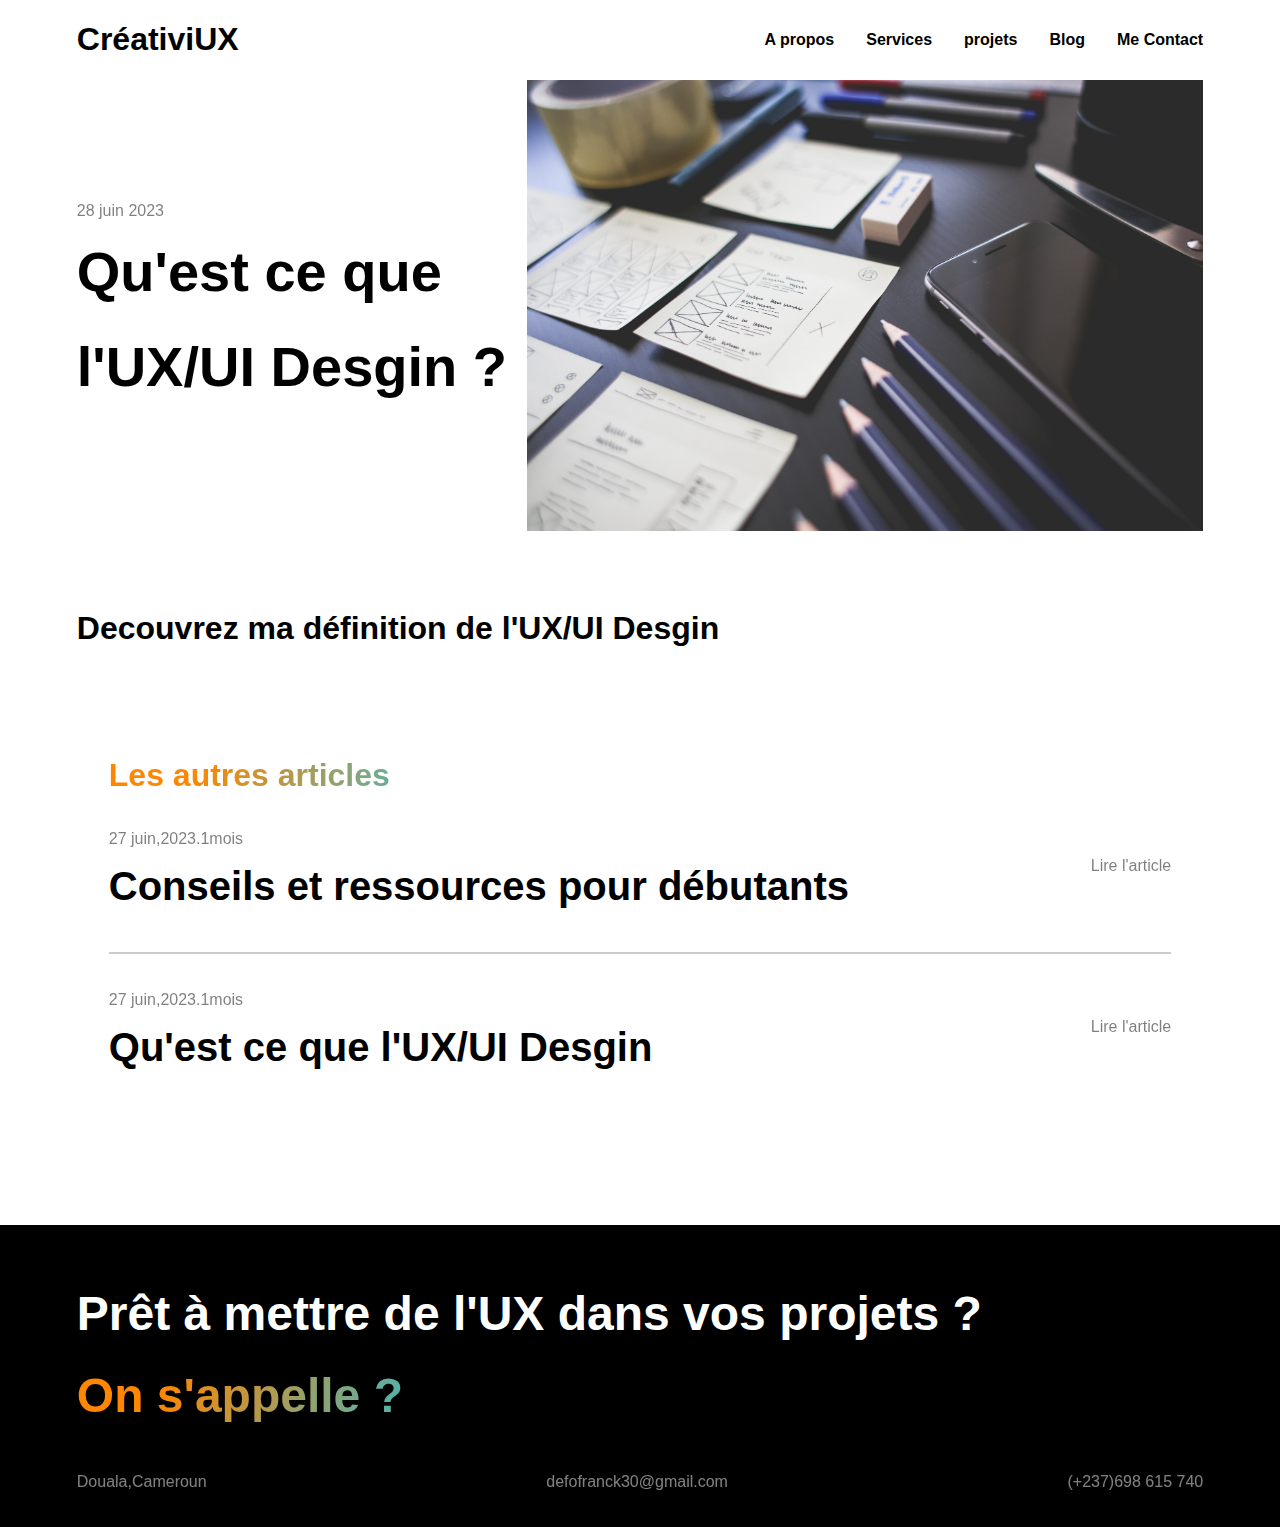
<file: Blog.html>
<!DOCTYPE html>
<html lang="en">
<head>
    <meta charset="UTF-8">
    <meta name="viewport" content="width=device-width, initial-scale=1.0">
    <title>Document</title>
    <link rel="stylesheet" href="https://unicons.iconscout.com/release/v2.1.6/css/unicons.css">
    <link rel="stylesheet" href="./style.css">
    <link rel="stylesheet" href="./blog.css">
    <link rel="preconnect" href="https://fonts.googleapis.com"> 
    <link rel="preconnect" href="https://fonts.gstatic.com" crossorigin> 
    <link href="https://fonts.googleapis.com/css2?family=Poppins:wght@300;400;500;600;700;800;900&display=swap" rel="stylesheet">
    <!--swiper-->
    <link rel="stylesheet" href="./swiper-bundle.min.css">
</head>
<body>
    <nav>
        <div class="container nav_container">
            <a href="" class="nav_logo">
                <h3>CréativiUX</h3>
            </a>

            <ul class="nav_menu">
                <li><a href="#">A propos</a></li>
                <li><a href="#service">Services</a></li>
                <li><a href="gallery">projets</a></li>
                <li><a href="contact">Blog</a></li>
                <li><a href="contact">Me Contact</a></li>
            </ul>

            

            <button id="open-menu-btn"><i class="uil uil-bars"></i></button>
            <button id="close-menu-btn"><i class="uil uil-multiply"></i></button>
        </div>
    </nav>
    <section id="section1">
        <div class="container question_container">
            <div class="question">
                <p>28 juin 2023</p>
                <h2>
                    Qu'est ce que l'UX/UI Desgin ?
                </h2>
            </div>
            <div class="image_design">
                <img src="../IMAGES/uxdesign.jpg" alt="">
            </div>
        </div>
    </section>
    <section id="section2">
        <div class="container decouverte_container">
            <h3>Decouvrez ma définition de l'UX/UI Desgin</h3>
        </div>
    </section>
    <section id="section3">
        <div class="container autre_container">
            <h3>Les autres articles</h3>
            <div class="blog">
                <p>27 juin,2023.1mois</p>
                <div class="blog_details">
                    <h2>Conseils et ressources pour débutants</h2>
                    <a href="#">Lire l'article<i class="cvfleche uil-arrow-right"></i></a>
                </div>
            </div>
            <hr>
            <div class="blog">
                <p>27 juin,2023.1mois</p>
                <div class="blog_details">
                    <h2>Qu'est ce que l'UX/UI Desgin</h2>
                    <a href="#">Lire l'article<i class="cvfleche uil-arrow-right"></i></a>
                </div>
            </div>
        </div>
    </section>
    <footer id="contact">
        <div class="container contact_container">
            <h2>
                Prêt à mettre de l'UX dans vos projets ?
                <p class="change_color">On s'appelle ?</p>
            </h2>
            <div class="details_contact">
                <p>Douala,Cameroun</p>
                <p>defofranck30@gmail.com</p>
                <p>(+237)698 615 740</p>
            </div>
        </div>
    </footer>
    <script src="./script.js"></script>
</body>
</html>
</file>
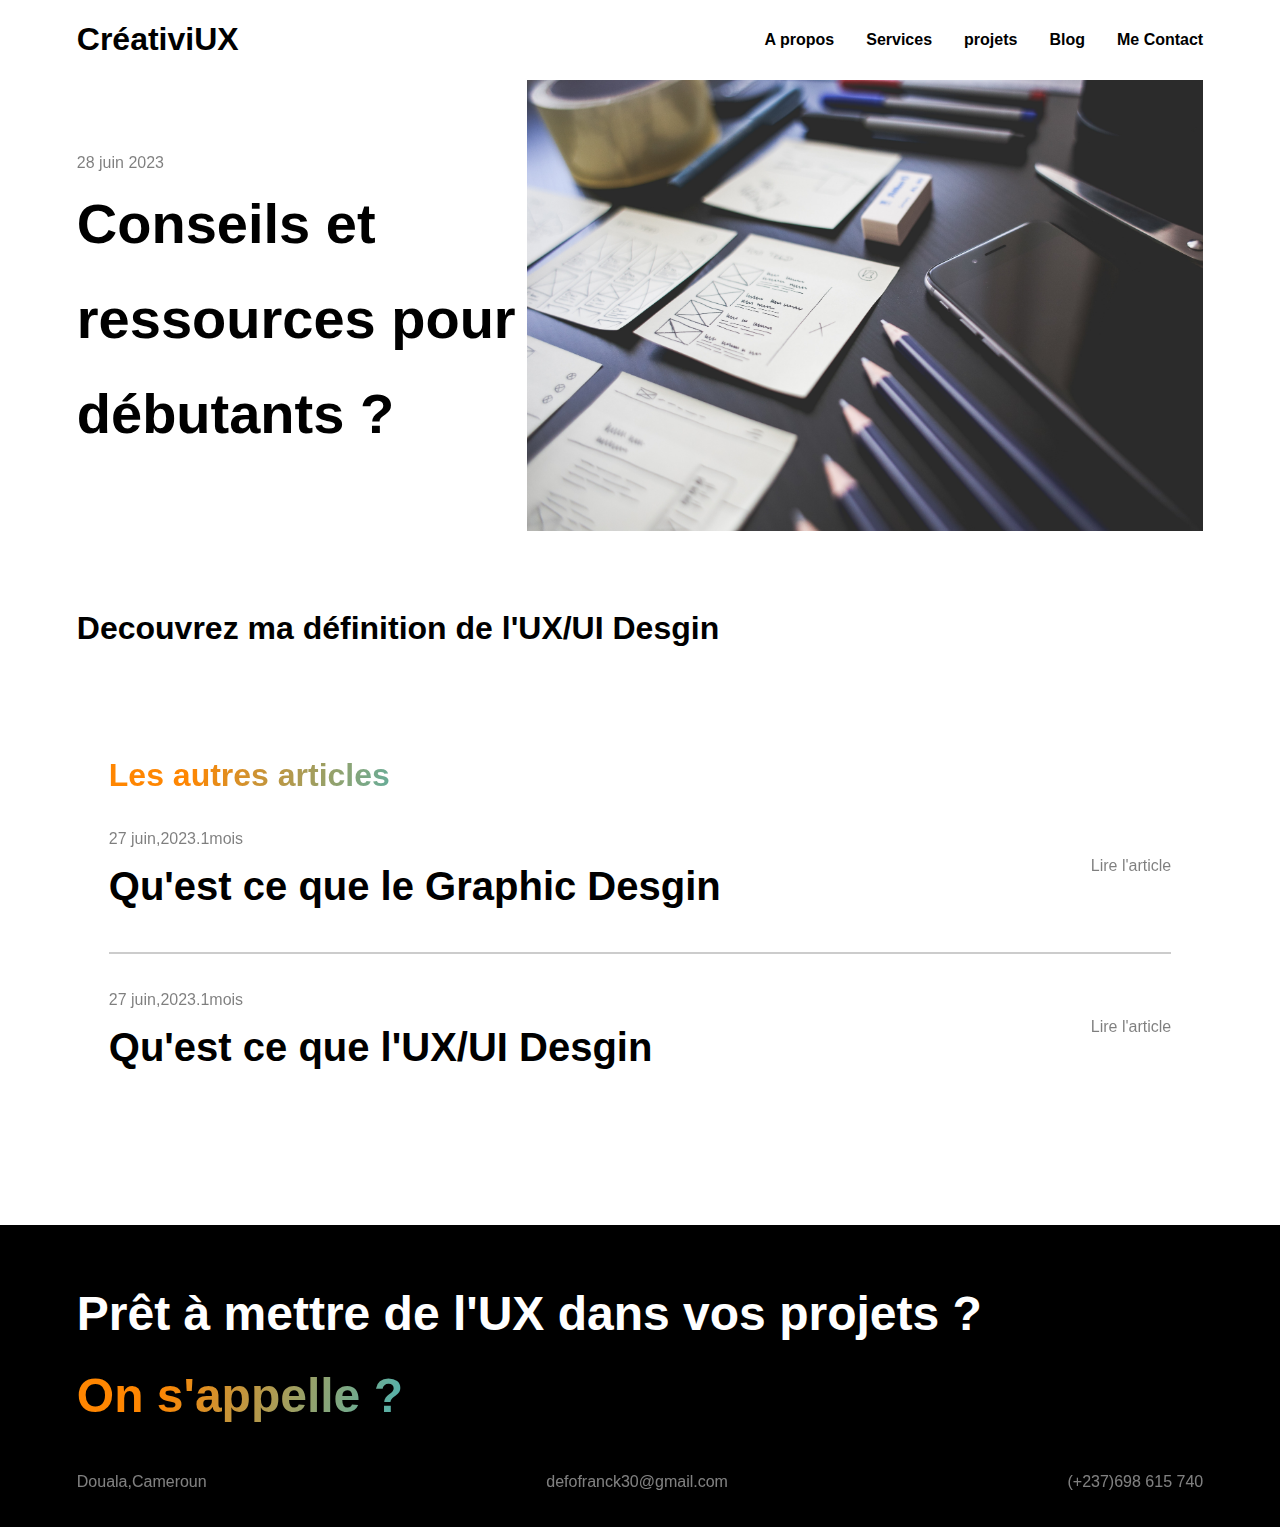
<file: Blog_conseil.html>
<!DOCTYPE html>
<html lang="en">
<head>
    <meta charset="UTF-8">
    <meta name="viewport" content="width=device-width, initial-scale=1.0">
    <title>Document</title>
    <link rel="stylesheet" href="https://unicons.iconscout.com/release/v2.1.6/css/unicons.css">
    <link rel="stylesheet" href="./style.css">
    <link rel="stylesheet" href="./blog.css">
    <link rel="preconnect" href="https://fonts.googleapis.com"> 
    <link rel="preconnect" href="https://fonts.gstatic.com" crossorigin> 
    <link href="https://fonts.googleapis.com/css2?family=Poppins:wght@300;400;500;600;700;800;900&display=swap" rel="stylesheet">
    <!--swiper-->
    <link rel="stylesheet" href="./swiper-bundle.min.css">
</head>
<body>
    <nav>
        <div class="container nav_container">
            <a href="" class="nav_logo">
                <h3>CréativiUX</h3>
            </a>

            <ul class="nav_menu">
                <li><a href="#">A propos</a></li>
                <li><a href="#service">Services</a></li>
                <li><a href="gallery">projets</a></li>
                <li><a href="contact">Blog</a></li>
                <li><a href="contact">Me Contact</a></li>
            </ul>


            <button id="open-menu-btn"><i class="uil uil-bars"></i></button>
            <button id="close-menu-btn"><i class="uil uil-multiply"></i></button>
        </div>
    </nav>
    <section id="section1">
        <div class="container question_container">
            <div class="question">
                <p>28 juin 2023</p>
                <h2>
                    Conseils et ressources pour débutants ?
                </h2>
            </div>
            <div class="image_design">
                <img src="../IMAGES/uxdesign.jpg" alt="">
            </div>
        </div>
    </section>
    <section id="section2">
        <div class="container decouverte_container">
            <h3>Decouvrez ma définition de l'UX/UI Desgin</h3>
        </div>
    </section>
    <section id="section3">
        <div class="container autre_container">
            <h3>Les autres articles</h3>
            <div class="blog">
                <p>27 juin,2023.1mois</p>
                <div class="blog_details">
                    <h2>Qu'est ce que le Graphic Desgin</h2>
                    <a href="#">Lire l'article<i class="cvfleche uil-arrow-right"></i></a>
                </div>
            </div>
            <hr>
            <div class="blog">
                <p>27 juin,2023.1mois</p>
                <div class="blog_details">
                    <h2>Qu'est ce que l'UX/UI Desgin</h2>
                    <a href="#">Lire l'article<i class="cvfleche uil-arrow-right"></i></a>
                </div>
            </div>
        </div>
    </section>
    <footer id="contact">
        <div class="container contact_container">
            <h2>
                Prêt à mettre de l'UX dans vos projets ?
                <p class="change_color">On s'appelle ?</p>
            </h2>
            <div class="details_contact">
                <p>Douala,Cameroun</p>
                <p>defofranck30@gmail.com</p>
                <p>(+237)698 615 740</p>
            </div>
        </div>
    </footer>
    <script src="./script.js"></script>
</body>
</html>
</file>
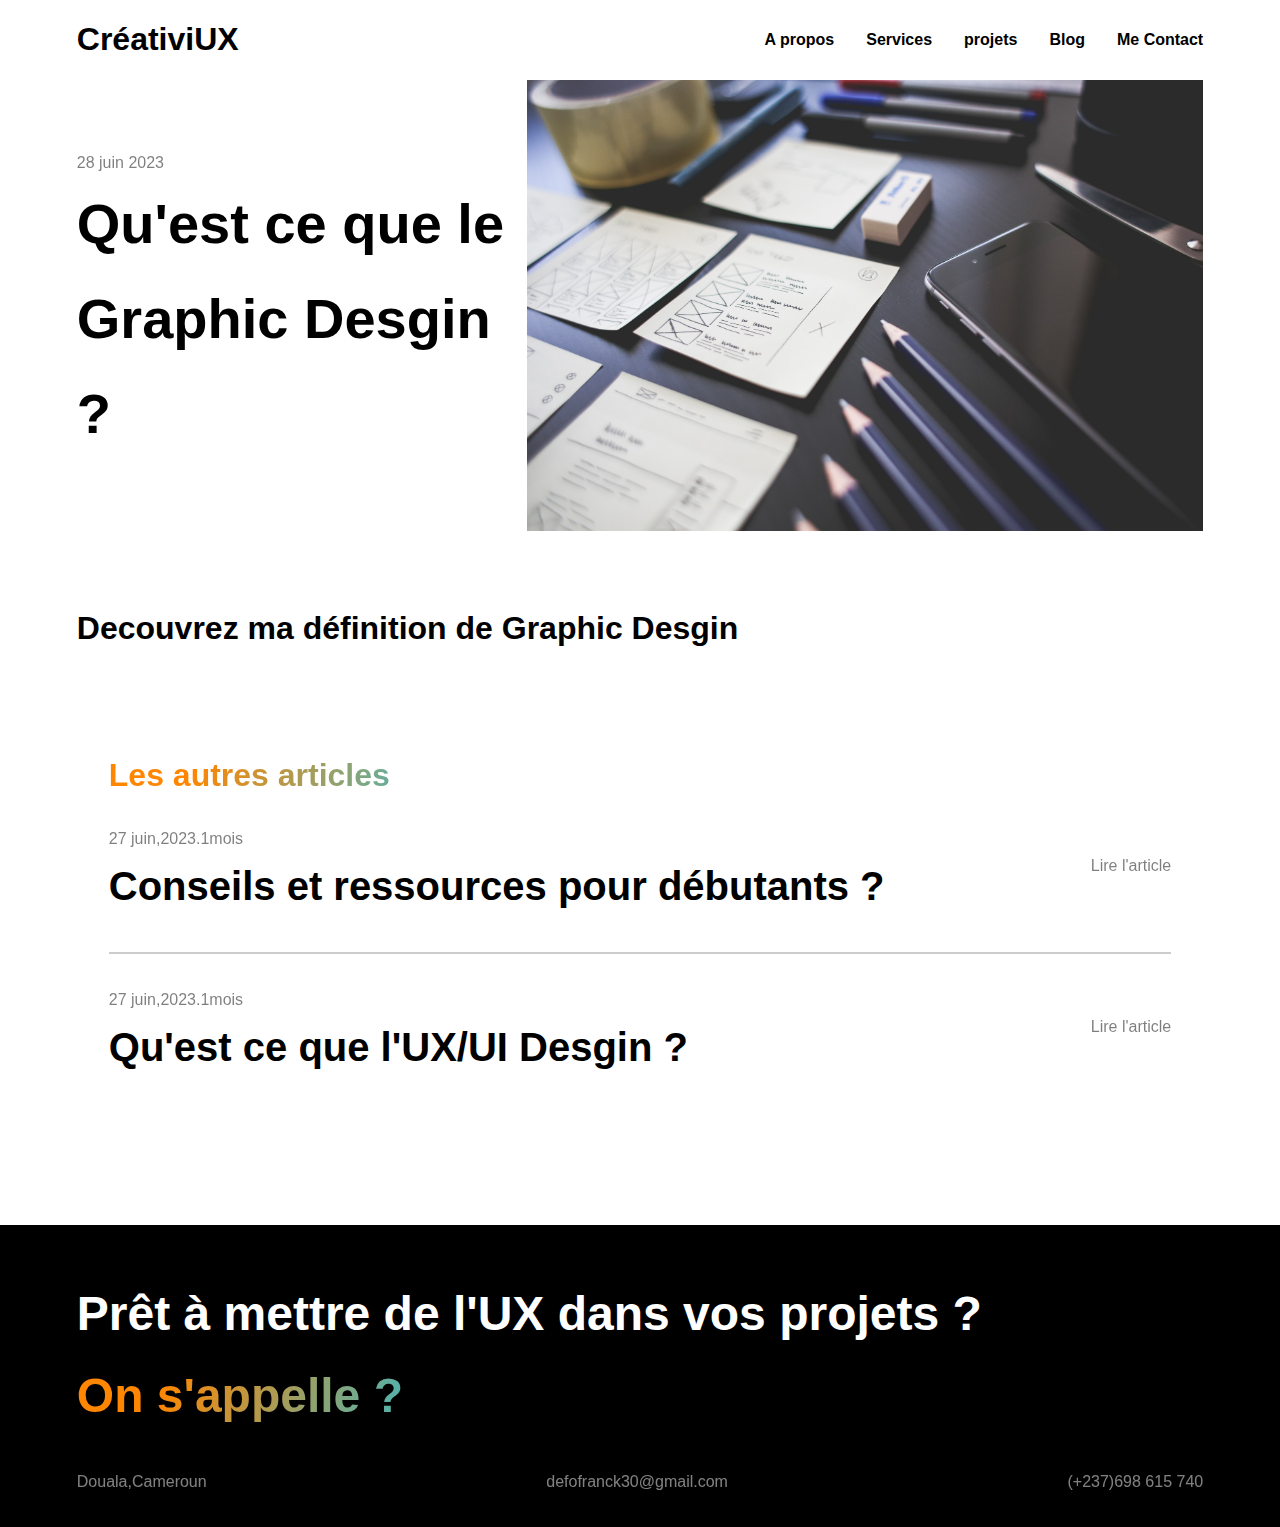
<file: Blog_graphic.html>
<!DOCTYPE html>
<html lang="en">
<head>
    <meta charset="UTF-8">
    <meta name="viewport" content="width=device-width, initial-scale=1.0">
    <title>Document</title>
    <link rel="stylesheet" href="https://unicons.iconscout.com/release/v2.1.6/css/unicons.css">
    <link rel="stylesheet" href="./style.css">
    <link rel="stylesheet" href="./blog.css">
    <link rel="preconnect" href="https://fonts.googleapis.com"> 
    <link rel="preconnect" href="https://fonts.gstatic.com" crossorigin> 
    <link href="https://fonts.googleapis.com/css2?family=Poppins:wght@300;400;500;600;700;800;900&display=swap" rel="stylesheet">
    <!--swiper-->
    <link rel="stylesheet" href="./swiper-bundle.min.css">
</head>
<body>
    <nav>
        <div class="container nav_container">
            <a href="" class="nav_logo">
                <h3>CréativiUX</h3>
            </a>

            <ul class="nav_menu">
                <li><a href="#">A propos</a></li>
                <li><a href="#service">Services</a></li>
                <li><a href="gallery">projets</a></li>
                <li><a href="contact">Blog</a></li>
                <li><a href="contact">Me Contact</a></li>
            </ul>

            

            <button id="open-menu-btn"><i class="uil uil-bars"></i></button>
            <button id="close-menu-btn"><i class="uil uil-multiply"></i></button>
        </div>
    </nav>
    <section id="section1">
        <div class="container question_container">
            <div class="question">
                <p>28 juin 2023</p>
                <h2>
                    Qu'est ce que le Graphic Desgin ?
                </h2>
            </div>
            <div class="image_design">
                <img src="../IMAGES/uxdesign.jpg" alt="">
            </div>
        </div>
    </section>
    <section id="section2">
        <div class="container decouverte_container">
            <h3>Decouvrez ma définition de Graphic Desgin</h3>
        </div>
    </section>
    <section id="section3">
        <div class="container autre_container">
            <h3>Les autres articles</h3>
            <div class="blog">
                <p>27 juin,2023.1mois</p>
                <div class="blog_details">
                    <h2>Conseils et ressources pour débutants ?</h2>
                    <a href="#">Lire l'article<i class="cvfleche uil-arrow-right"></i></a>
                </div>
            </div>
            <hr>
            <div class="blog">
                <p>27 juin,2023.1mois</p>
                <div class="blog_details">
                    <h2>Qu'est ce que l'UX/UI Desgin ?</h2>
                    <a href="#">Lire l'article<i class="cvfleche uil-arrow-right"></i></a>
                </div>
            </div>
        </div>
    </section>
    <footer id="contact">
        <div class="container contact_container">
            <h2>
                Prêt à mettre de l'UX dans vos projets ?
                <p class="change_color">On s'appelle ?</p>
            </h2>
            <div class="details_contact">
                <p>Douala,Cameroun</p>
                <p>defofranck30@gmail.com</p>
                <p>(+237)698 615 740</p>
            </div>
        </div>
    </footer>
    <script src="./script.js"></script>
</body>
</html>
</file>
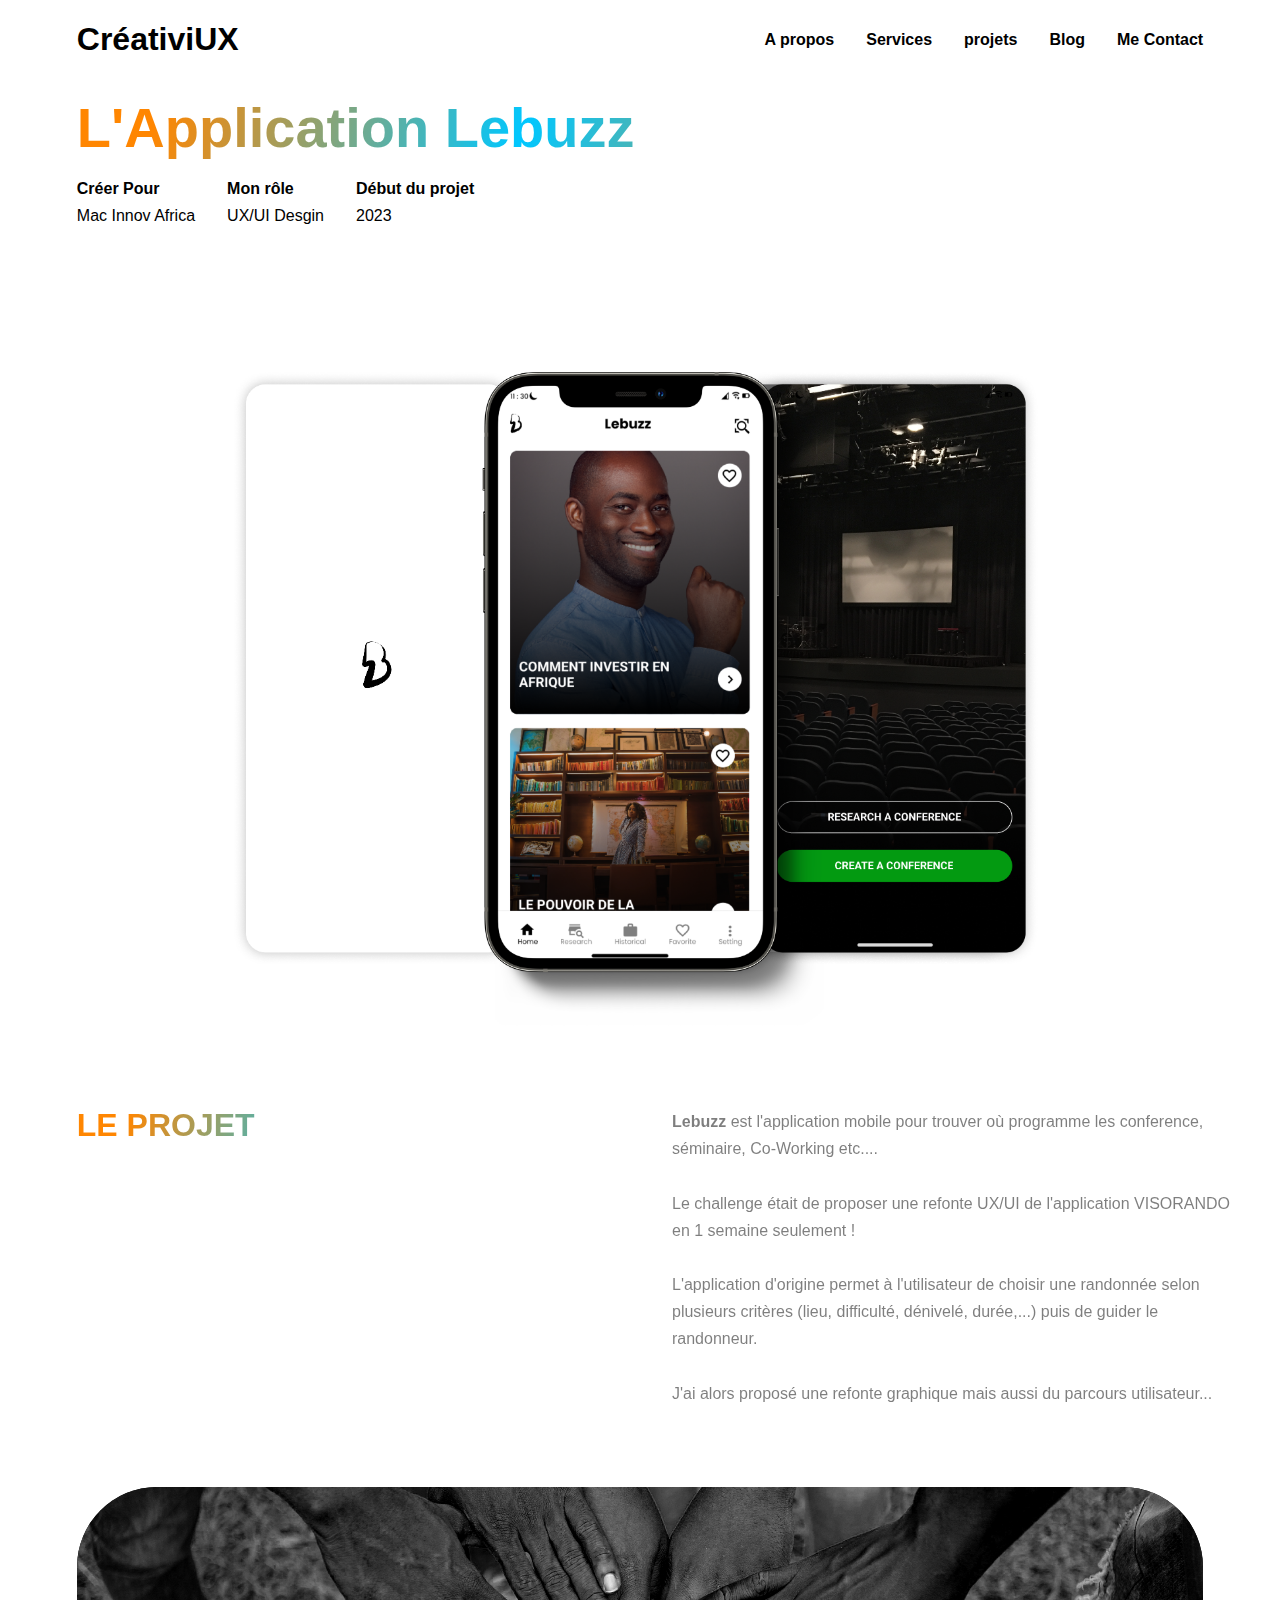
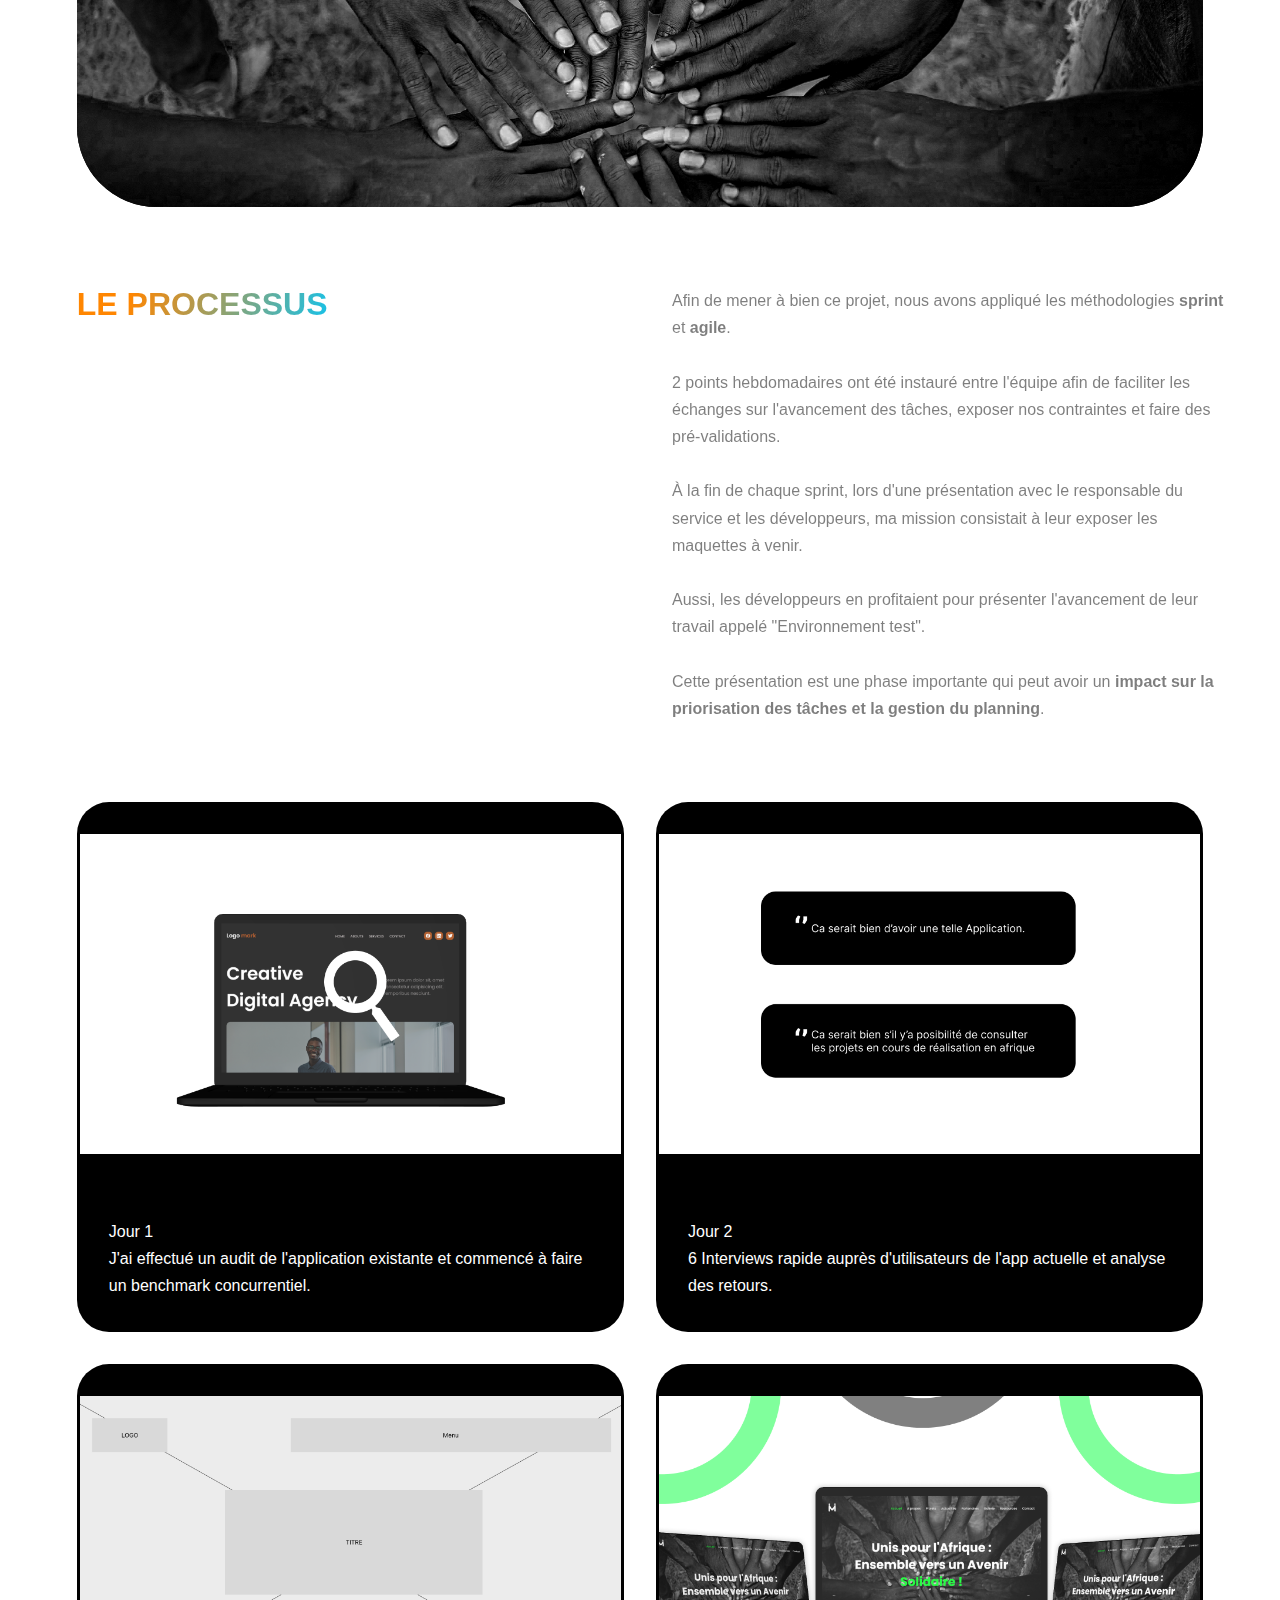
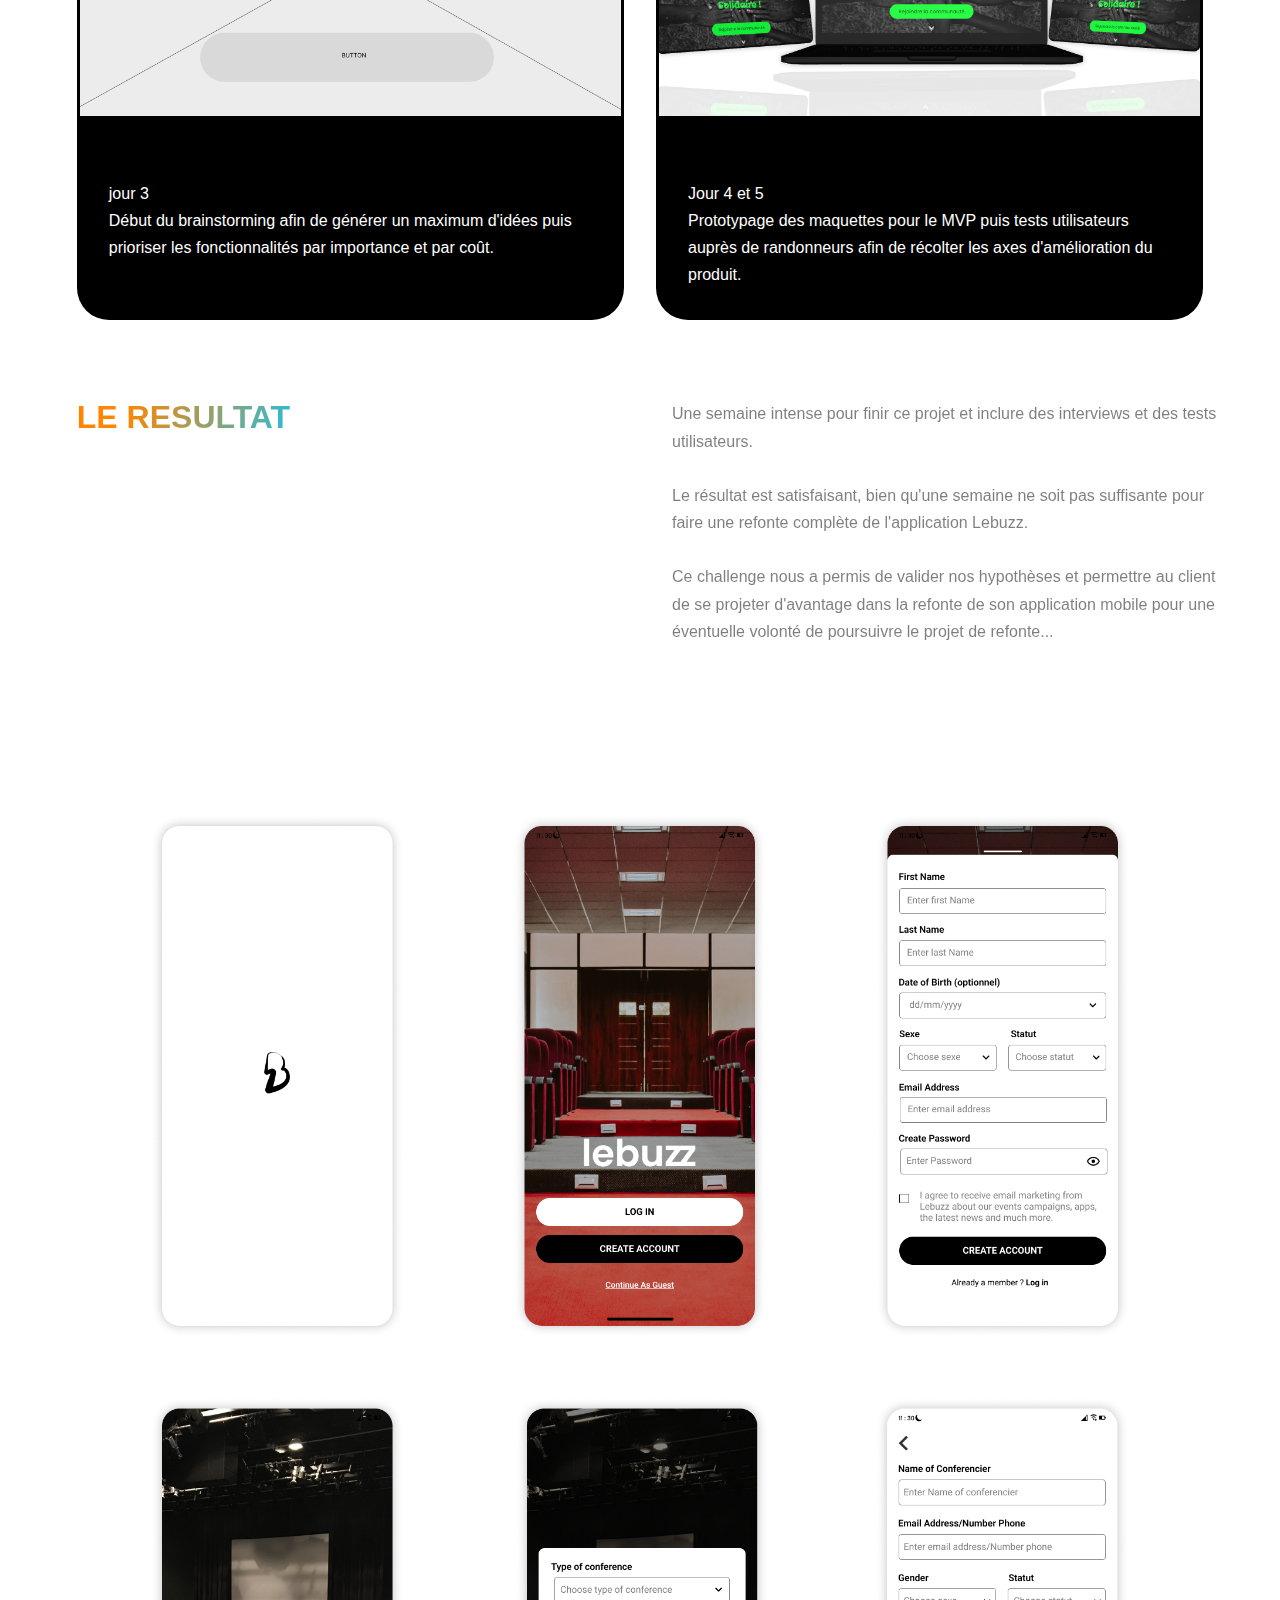
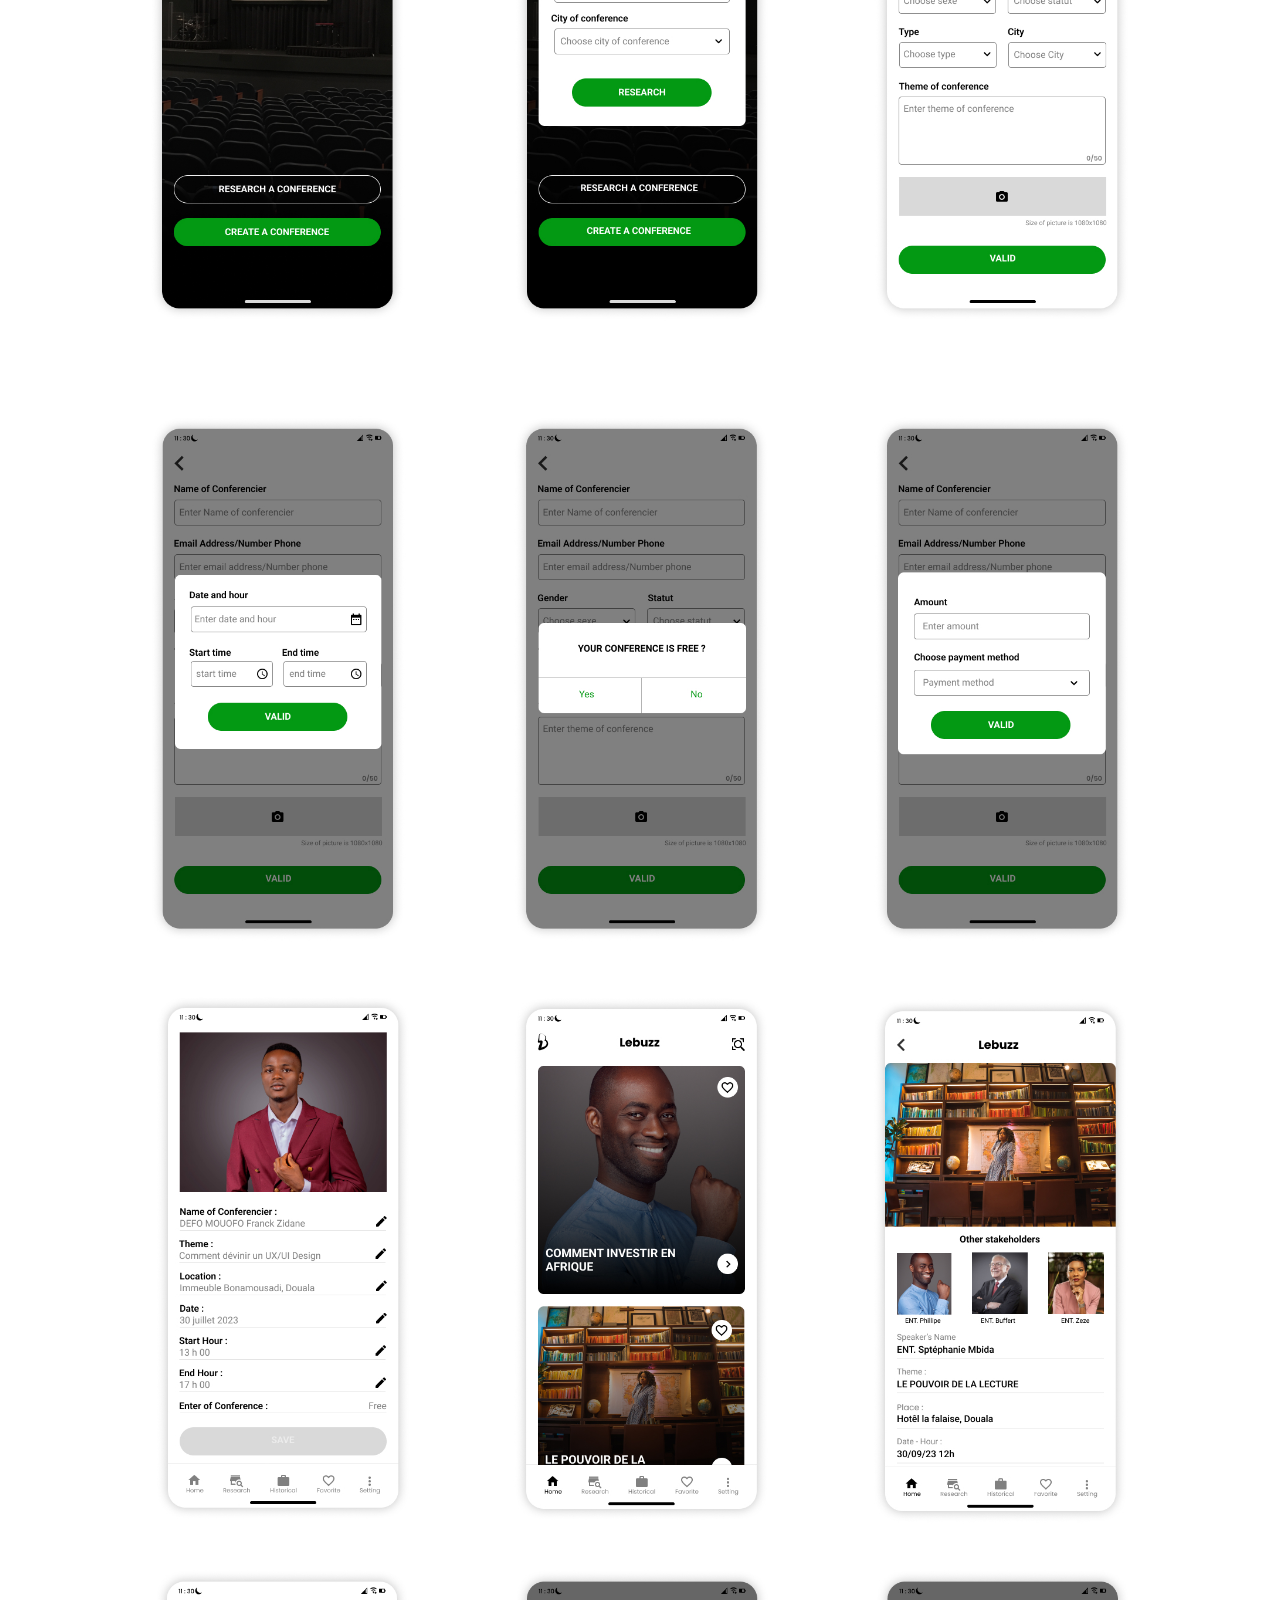
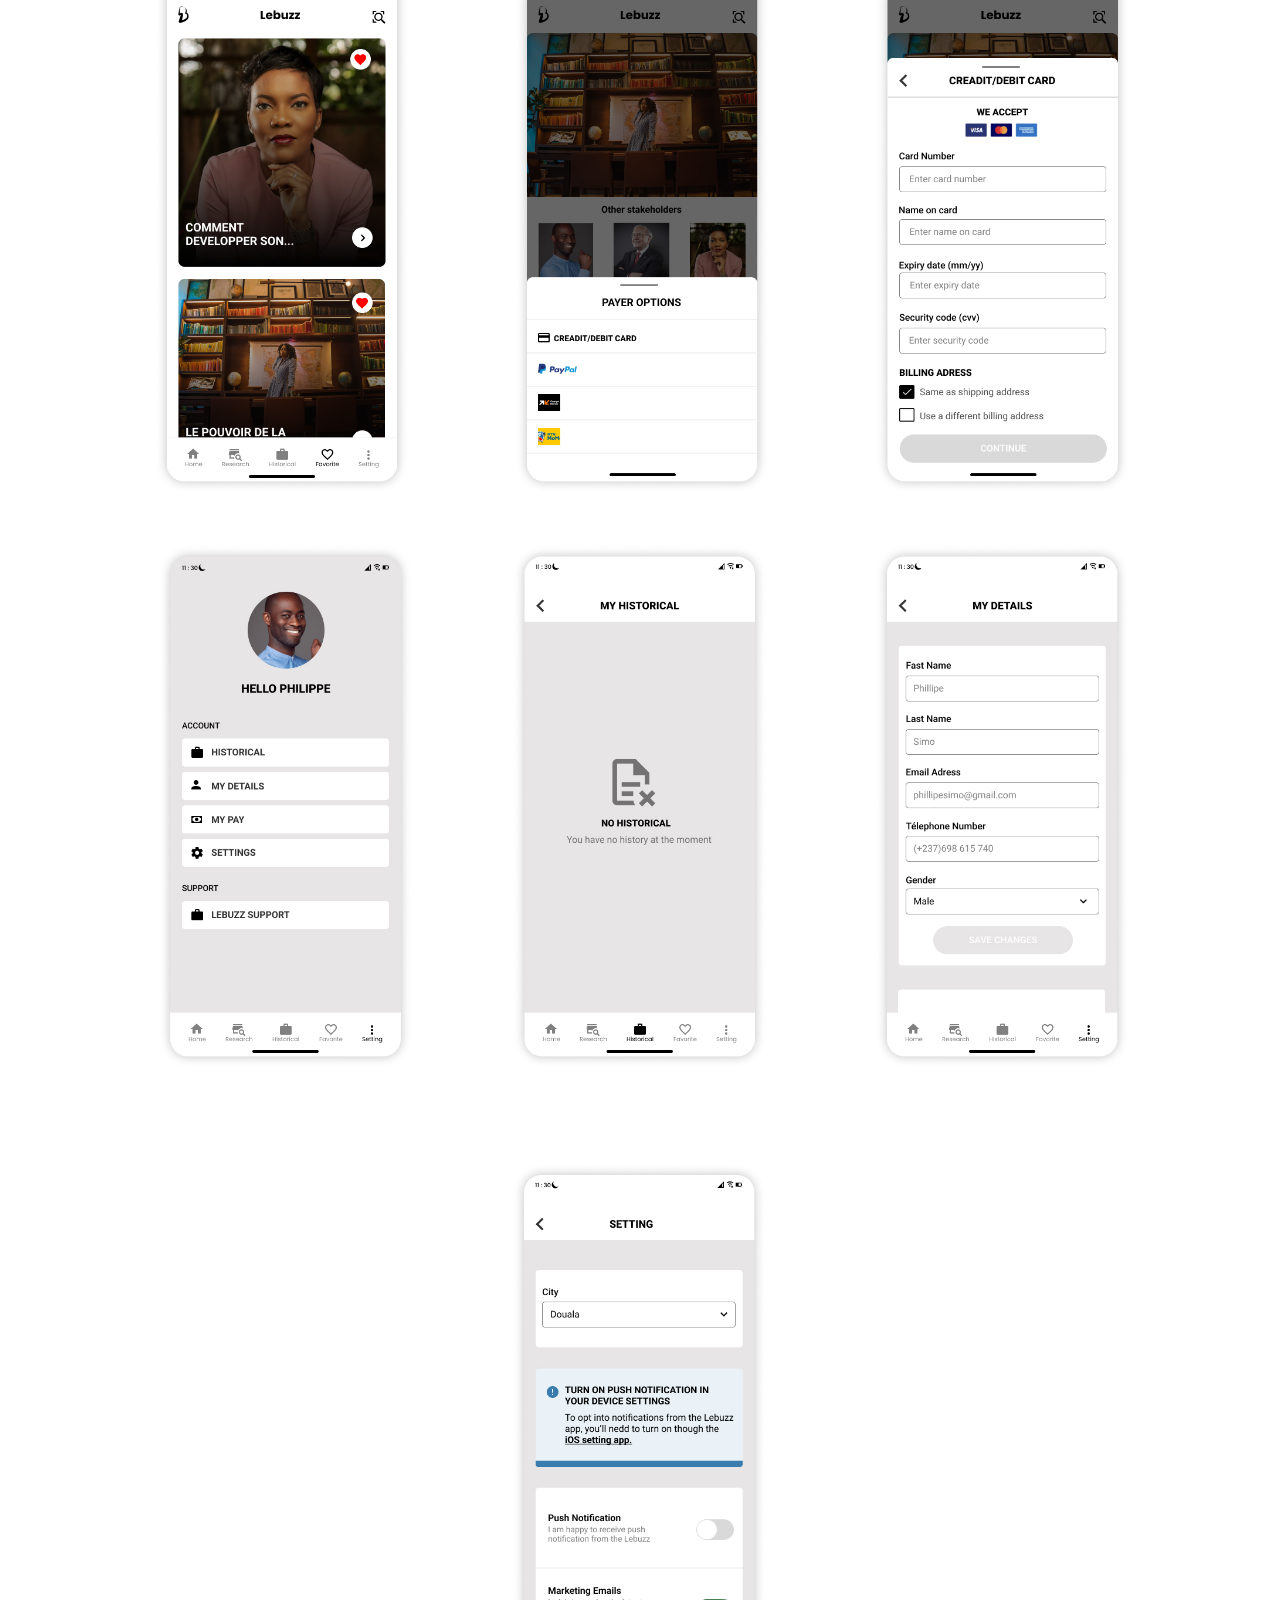
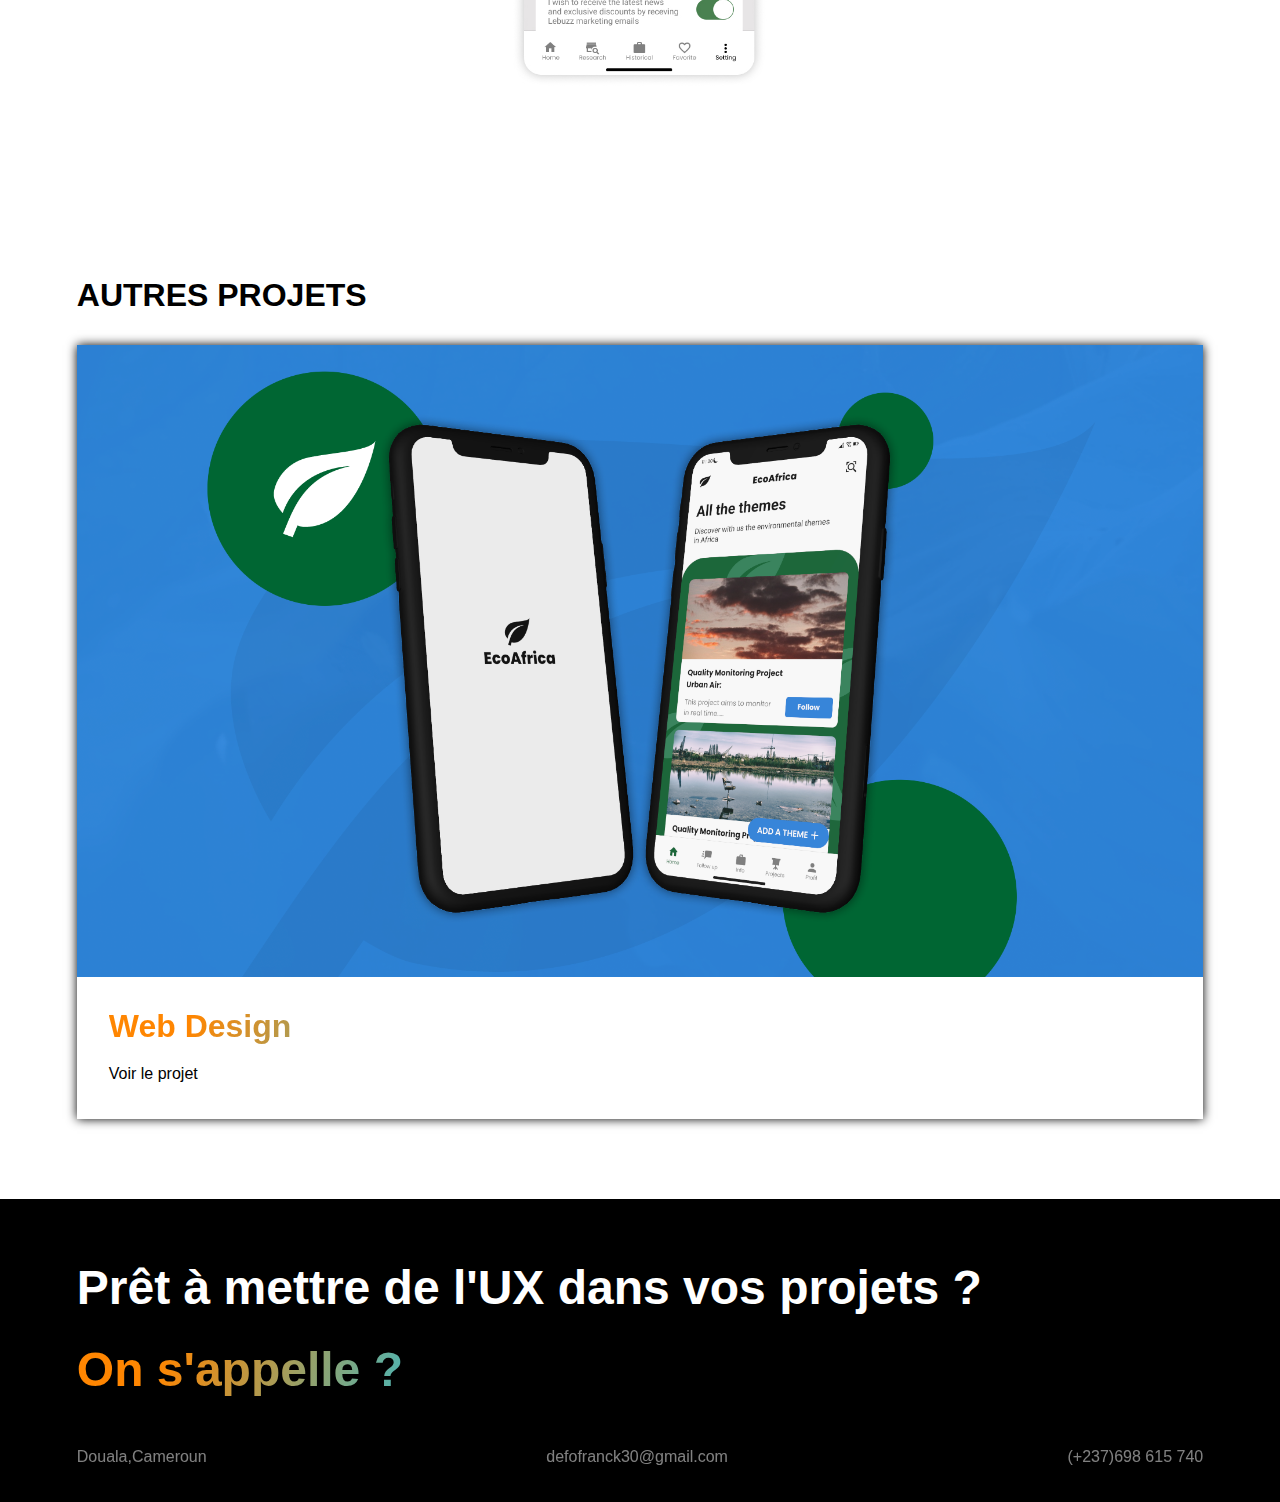
<file: Conferency.html>
<!DOCTYPE html>
<html lang="en">
<head>
    <meta charset="UTF-8">
    <meta name="viewport" content="width=device-width, initial-scale=1.0">
    <title>Document</title>
    <link rel="stylesheet" href="https://unicons.iconscout.com/release/v2.1.6/css/unicons.css">
    <link rel="stylesheet" href="./style.css">
    <link rel="stylesheet" href="./projet.css">
    <link rel="preconnect" href="https://fonts.googleapis.com"> 
    <link rel="preconnect" href="https://fonts.gstatic.com" crossorigin> 
    <link href="https://fonts.googleapis.com/css2?family=Poppins:wght@300;400;500;600;700;800;900&display=swap" rel="stylesheet">
    <!--swiper-->
    <link rel="stylesheet" href="./swiper-bundle.min.css">
</head>
<body>
    <nav>
        <div class="container nav_container">
            <a href="" class="nav_logo">
                <h3>CréativiUX</h3>
            </a>

            <ul class="nav_menu">
                <li><a href="#">A propos</a></li>
                <li><a href="#service">Services</a></li>
                <li><a href="gallery">projets</a></li>
                <li><a href="contact">Blog</a></li>
                <li><a href="contact">Me Contact</a></li>
            </ul>

           

            <button id="open-menu-btn"><i class="uil uil-bars"></i></button>
            <button id="close-menu-btn"><i class="uil uil-multiply"></i></button>
        </div>
    </nav>
    <section id="section1">
        <div class="container section1_container">
            <h2 class="grand_titre">
                L'Application Lebuzz
            </h2>
            <div class="role">
                <div>
                    <p class="info">Créer Pour</p>
                    <p>Mac Innov Africa</p>
                </div>
                <div>
                    <p class="info">Mon rôle</p>
                    <p>UX/UI Desgin</p>
                </div>
                <div>
                    <p class="info">Début du projet</p>
                    <p>2023</p>
                </div>
            </div>
        </div>
    </section>

    <section id="section2">
        <img src="../IMAGES/mobiledesign.png" alt="">
    </section>

    <section id="section3">
        <div class="container section3_container">
            <div class="leprojet">
                <h3 class="titre_section_3">
                    LE PROJET
                </h3>
                <div class="desc_projet">
                    <P class="des_projet">
                        <strong>Lebuzz</strong> est l'application mobile pour trouver où programme les conference, séminaire, Co-Working etc....
                        <br><br>
                        Le challenge était de proposer une refonte UX/UI de l'application VISORANDO en 1 semaine seulement !
                        <br><br>
                        L'application d'origine permet à l'utilisateur de choisir une randonnée selon plusieurs critères (lieu, difficulté, dénivelé, durée,...) puis de guider le randonneur.
                        <br><br>
                        J'ai alors proposé une refonte graphique mais aussi du parcours utilisateur...
                    </P>
                </div>
            </div>
        </div>
    </section>

    <section id="section4">
        <div class="container">
            <div class="images_deco">
                <img src="../IMAGES/background.jpg" alt="">
            </div>
        </div>
    </section>

    <section id="section4_proccesus">
        <div class="container section3_container">
            <div class="leprojet">
                <h3 class="titre_section_3">
                    LE PROCESSUS
                </h3>
                <div class="desc_projet">
                    <P class="des_projet">
                        Afin de mener à bien ce projet, nous avons appliqué les méthodologies <strong>sprint</strong> et <strong>agile</strong>.
                        <br><br>
                        2 points hebdomadaires ont été instauré entre l'équipe afin de faciliter les échanges sur l'avancement des tâches, exposer nos contraintes et faire des pré-validations. 
                        <br><br>
                        À la fin de chaque sprint, lors d'une présentation avec le responsable du service et les développeurs, ma mission consistait à leur exposer les maquettes à venir.
                        <br><br>
                        Aussi, les développeurs en profitaient pour présenter l'avancement de leur travail appelé "Environnement test".
                        <br><br>
                        Cette présentation est une phase importante qui peut avoir un <strong>impact sur la priorisation des tâches et la gestion du planning</strong>.
                    </P>
                </div>
            </div>
        </div>
    </section>

    <section id="section5_etapes">
        <div class="container etape_section">
            <div class="etape">
                <img src="../IMAGES/etape1.png" alt="">
                <p>
                    Jour 1 <br>
                    J'ai effectué un audit de l'application existante et commencé à faire un benchmark concurrentiel. 
                </p>
            </div>
            <div class="etape">
                <img src="../IMAGES/etape3.png" alt="">
                <p>
                    Jour 2  <br>
                    6 Interviews rapide auprès d'utilisateurs de l'app actuelle et analyse des retours.
                </p>
            </div>

            <div class="etape">
                <img src="../IMAGES/etape2.png" alt="">
                <p>
                    jour 3 <br>
                    Début du brainstorming afin de générer un maximum d'idées puis prioriser les fonctionnalités par importance et par coût. 
                </p>
            </div>
            <div class="etape">
                <img src="../IMAGES/webdesign.png" alt="">
                <p>
                    Jour 4 et 5  <br>
                    Prototypage des maquettes pour le MVP puis tests utilisateurs auprès de randonneurs afin de récolter les axes d'amélioration du produit.
                </p>
            </div>
        </div>
    </section>

    <section id="section6_resultat">
        <div class="container section3_container">
            <div class="leprojet">
                <h3 class="titre_section_3">
                    LE RESULTAT
                </h3>
                <div class="desc_projet">
                    <P class="des_projet">
                        Une semaine intense pour finir ce projet et inclure des interviews et des tests utilisateurs. 
                        <br><br>
                        Le résultat est satisfaisant, bien qu'une semaine ne soit pas suffisante pour faire une refonte complète de l'application Lebuzz. 
                        <br><br>
                        Ce challenge nous a permis de valider nos hypothèses et permettre au client de se projeter d'avantage dans la refonte de son application mobile pour une éventuelle volonté de poursuivre le projet de refonte...
                    </P>
                </div>
            </div>
        </div>
    </section>
    <section>
        <div class="container">
            <img src="../IMAGES/conferency.jpg" alt="">
        </div>
    </section>
    <section>
        <div class="container">
            <h3 class="autress">AUTRES PROJETS</h3>
            <div class="card_projetd">
                <div class="card_projetss">
                    <div class="card_img">
                        <a href="../HTML/Ecoafrica.html"><img src="../IMAGES/mobiledesign2.png" alt=""></a>
                    </div>
                    <div class="content">
                        <h3 class="name_projet">Web Design</h3>
                        <a href="#">Voir le projet<i class="cvfleche uil-arrow-right"></i></a>
                    </div>
                </div>
            </div>
            
        </div>
    </section>
    <footer id="contact">
        <div class="container contact_container">
            <h2>
                Prêt à mettre de l'UX dans vos projets ?
                <p class="change_color">On s'appelle ?</p>
            </h2>
            <div class="details_contact">
                <p>Douala,Cameroun</p>
                <p>defofranck30@gmail.com</p>
                <p>(+237)698 615 740</p>
            </div>
        </div>
    </footer>
    <script src="./script.js"></script>
</body>
</html>
</file>
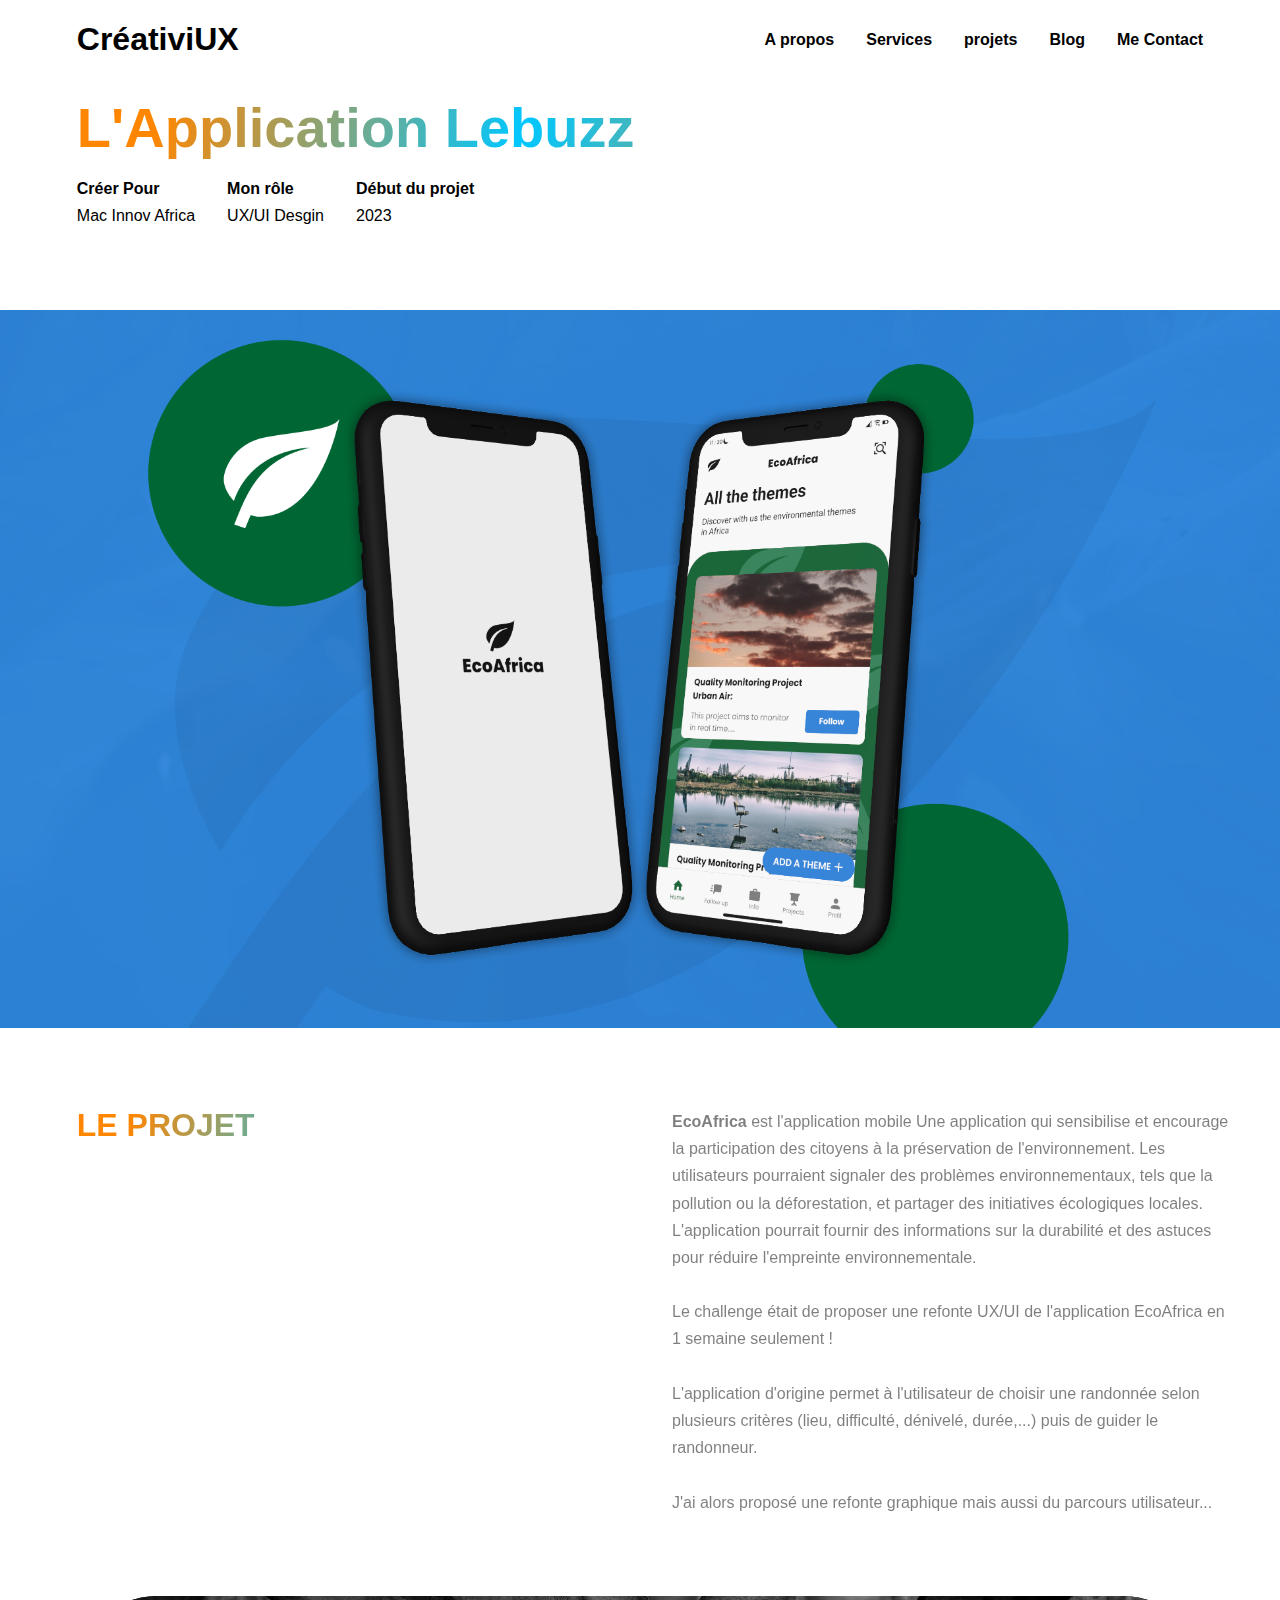
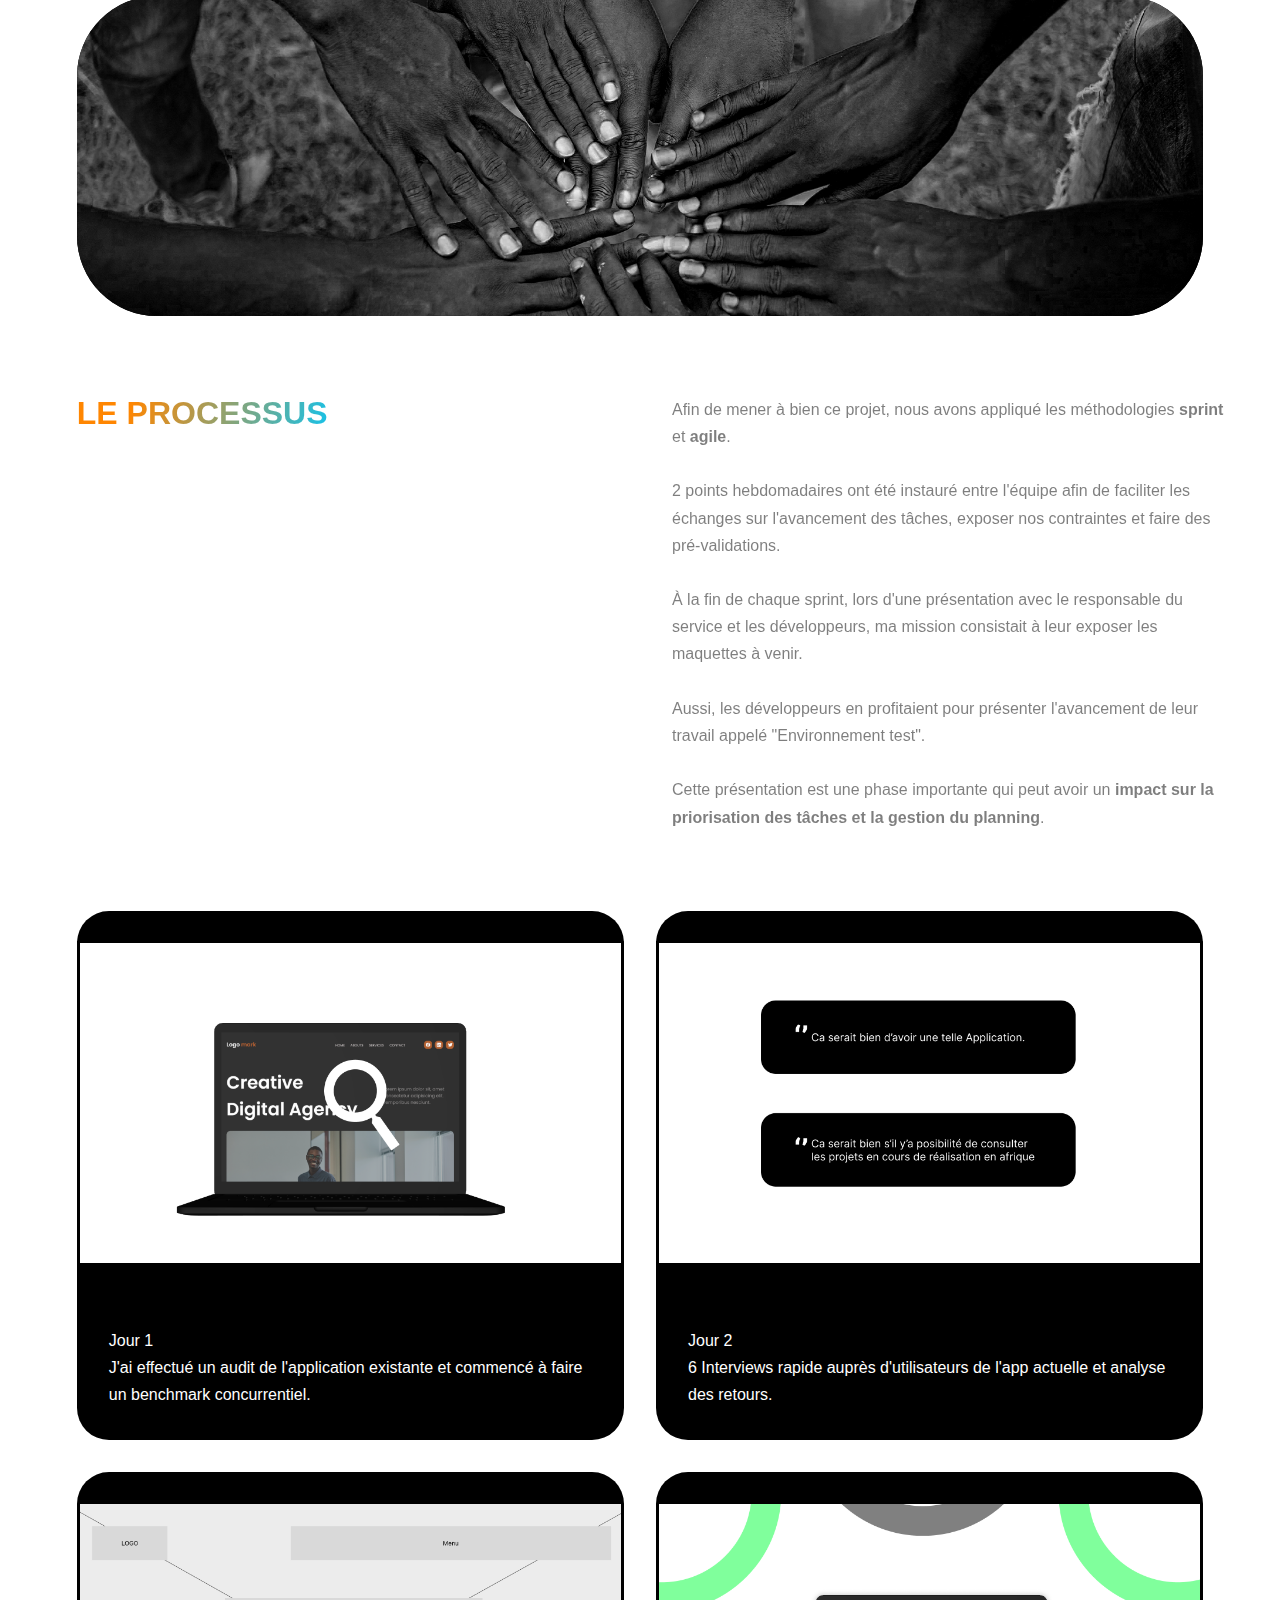
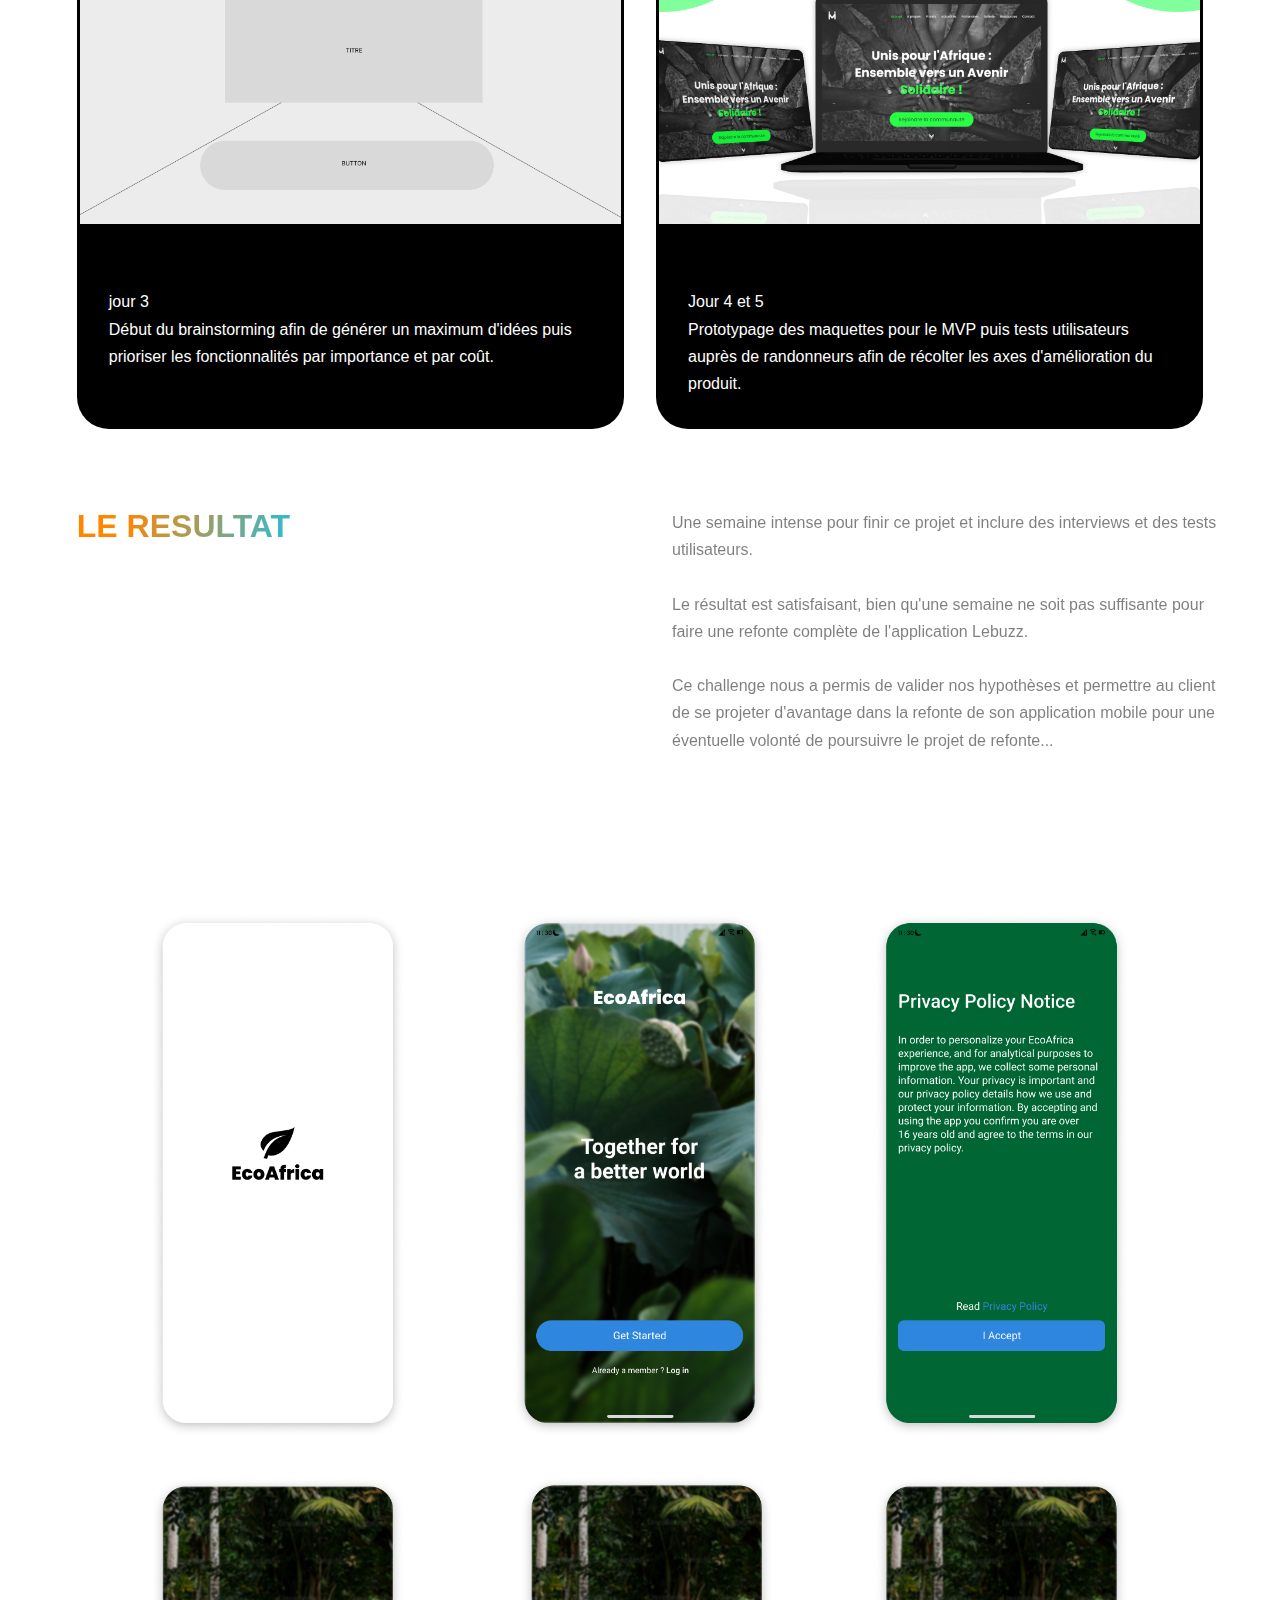
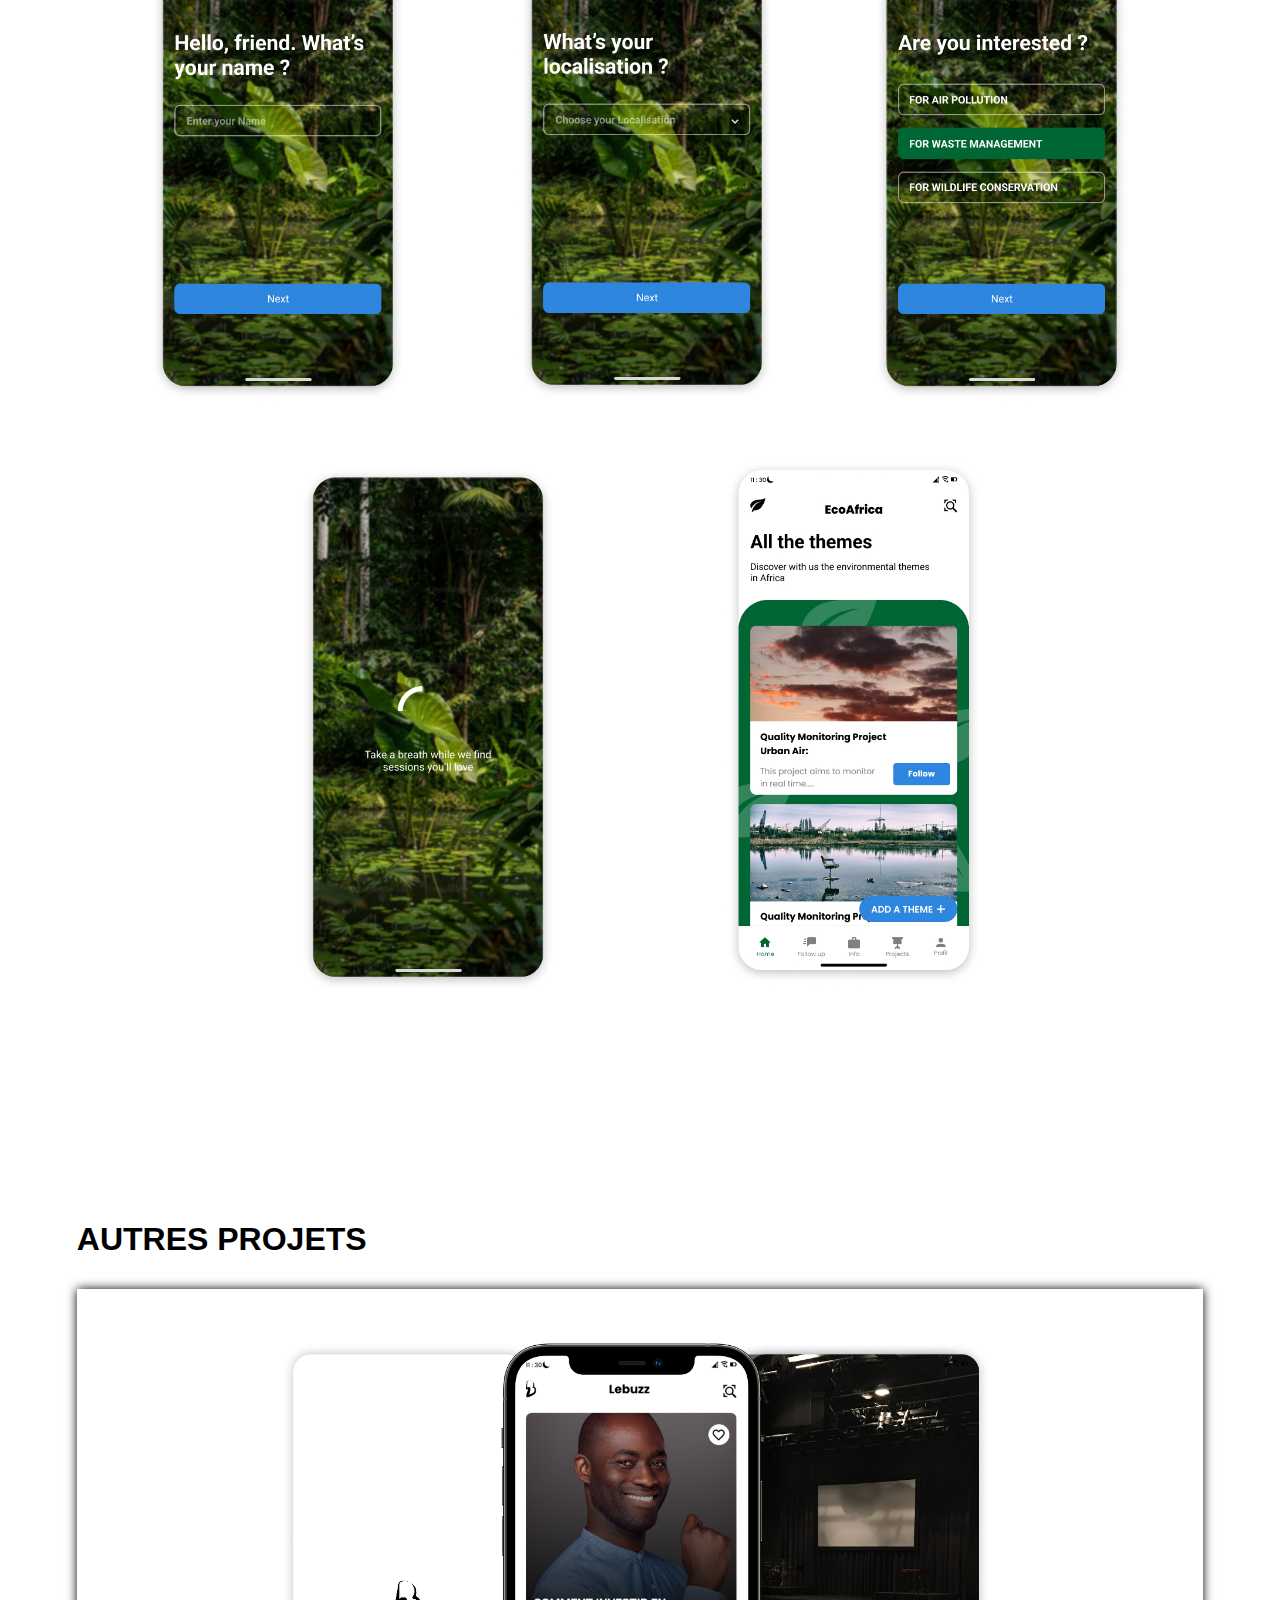
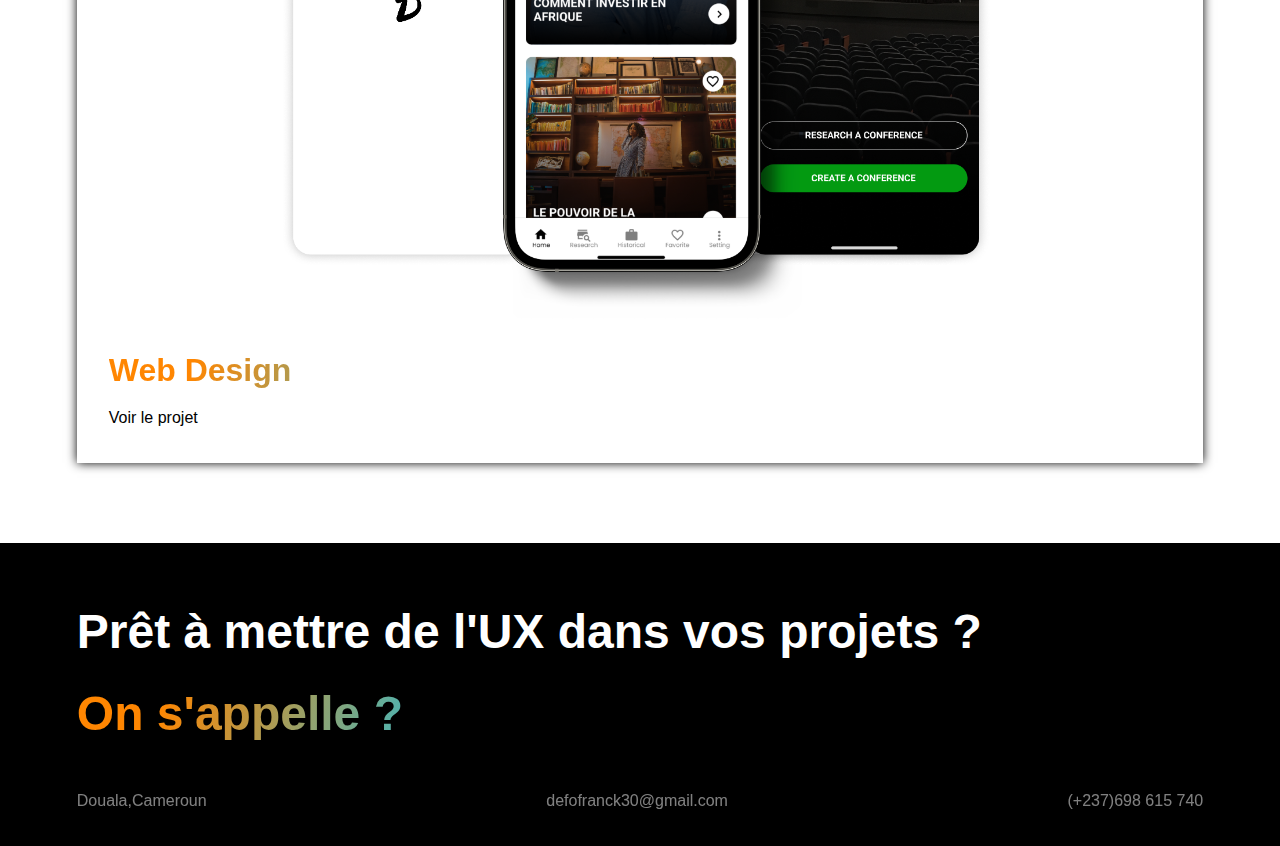
<file: Ecoafrica.html>
<!DOCTYPE html>
<html lang="en">
<head>
    <meta charset="UTF-8">
    <meta name="viewport" content="width=device-width, initial-scale=1.0">
    <title>Document</title>
    <link rel="stylesheet" href="https://unicons.iconscout.com/release/v2.1.6/css/unicons.css">
    <link rel="stylesheet" href="./style.css">
    <link rel="stylesheet" href="./projet.css">
    <link rel="preconnect" href="https://fonts.googleapis.com"> 
    <link rel="preconnect" href="https://fonts.gstatic.com" crossorigin> 
    <link href="https://fonts.googleapis.com/css2?family=Poppins:wght@300;400;500;600;700;800;900&display=swap" rel="stylesheet">
    <!--swiper-->
    <link rel="stylesheet" href="./swiper-bundle.min.css">
</head>
<body>
    <nav>
        <div class="container nav_container">
            <a href="" class="nav_logo">
                <h3>CréativiUX</h3>
            </a>

            <ul class="nav_menu">
                <li><a href="#">A propos</a></li>
                <li><a href="#service">Services</a></li>
                <li><a href="gallery">projets</a></li>
                <li><a href="contact">Blog</a></li>
                <li><a href="contact">Me Contact</a></li>
            </ul>


            <button id="open-menu-btn"><i class="uil uil-bars"></i></button>
            <button id="close-menu-btn"><i class="uil uil-multiply"></i></button>
        </div>
    </nav>
    <section id="section1">
        <div class="container section1_container">
            <h2 class="grand_titre">
                L'Application Lebuzz
            </h2>
            <div class="role">
                <div>
                    <p class="info">Créer Pour</p>
                    <p>Mac Innov Africa</p>
                </div>
                <div>
                    <p class="info">Mon rôle</p>
                    <p>UX/UI Desgin</p>
                </div>
                <div>
                    <p class="info">Début du projet</p>
                    <p>2023</p>
                </div>
            </div>
        </div>
    </section>

    <section id="section2">
        <img src="../IMAGES/mobiledesign2.png" alt="">
    </section>

    <section id="section3">
        <div class="container section3_container">
            <div class="leprojet">
                <h3 class="titre_section_3">
                    LE PROJET
                </h3>
                <div class="desc_projet">
                    <P class="des_projet">
                        <strong>EcoAfrica</strong> est l'application mobile Une application qui sensibilise et encourage la participation des citoyens à la préservation de l'environnement. Les utilisateurs pourraient signaler des problèmes environnementaux, tels que la pollution ou la déforestation, et partager des initiatives écologiques locales. L'application pourrait fournir des informations sur la durabilité et des astuces pour réduire l'empreinte environnementale.
                        <br><br>
                        Le challenge était de proposer une refonte UX/UI de l'application EcoAfrica en 1 semaine seulement !
                        <br><br>
                        L'application d'origine permet à l'utilisateur de choisir une randonnée selon plusieurs critères (lieu, difficulté, dénivelé, durée,...) puis de guider le randonneur.
                        <br><br>
                        J'ai alors proposé une refonte graphique mais aussi du parcours utilisateur...
                    </P>
                </div>
            </div>
        </div>
    </section>

    <section id="section4">
        <div class="container">
            <div class="images_deco">
                <img src="../IMAGES/background.jpg" alt="">
            </div>
        </div>
    </section>

    <section id="section4_proccesus">
        <div class="container section3_container">
            <div class="leprojet">
                <h3 class="titre_section_3">
                    LE PROCESSUS
                </h3>
                <div class="desc_projet">
                    <P class="des_projet">
                        Afin de mener à bien ce projet, nous avons appliqué les méthodologies <strong>sprint</strong> et <strong>agile</strong>.
                        <br><br>
                        2 points hebdomadaires ont été instauré entre l'équipe afin de faciliter les échanges sur l'avancement des tâches, exposer nos contraintes et faire des pré-validations. 
                        <br><br>
                        À la fin de chaque sprint, lors d'une présentation avec le responsable du service et les développeurs, ma mission consistait à leur exposer les maquettes à venir.
                        <br><br>
                        Aussi, les développeurs en profitaient pour présenter l'avancement de leur travail appelé "Environnement test".
                        <br><br>
                        Cette présentation est une phase importante qui peut avoir un <strong>impact sur la priorisation des tâches et la gestion du planning</strong>.
                    </P>
                </div>
            </div>
        </div>
    </section>

    <section id="section5_etapes">
        <div class="container etape_section">
            <div class="etape">
                <img src="../IMAGES/etape1.png" alt="">
                <p>
                    Jour 1 <br>
                    J'ai effectué un audit de l'application existante et commencé à faire un benchmark concurrentiel. 
                </p>
            </div>
            <div class="etape">
                <img src="../IMAGES/etape3.png" alt="">
                <p>
                    Jour 2  <br>
                    6 Interviews rapide auprès d'utilisateurs de l'app actuelle et analyse des retours.
                </p>
            </div>

            <div class="etape">
                <img src="../IMAGES/etape2.png" alt="">
                <p>
                    jour 3 <br>
                    Début du brainstorming afin de générer un maximum d'idées puis prioriser les fonctionnalités par importance et par coût. 
                </p>
            </div>
            <div class="etape">
                <img src="../IMAGES/webdesign.png" alt="">
                <p>
                    Jour 4 et 5  <br>
                    Prototypage des maquettes pour le MVP puis tests utilisateurs auprès de randonneurs afin de récolter les axes d'amélioration du produit.
                </p>
            </div>
        </div>
    </section>

    <section id="section6_resultat">
        <div class="container section3_container">
            <div class="leprojet">
                <h3 class="titre_section_3">
                    LE RESULTAT
                </h3>
                <div class="desc_projet">
                    <P class="des_projet">
                        Une semaine intense pour finir ce projet et inclure des interviews et des tests utilisateurs. 
                        <br><br>
                        Le résultat est satisfaisant, bien qu'une semaine ne soit pas suffisante pour faire une refonte complète de l'application Lebuzz. 
                        <br><br>
                        Ce challenge nous a permis de valider nos hypothèses et permettre au client de se projeter d'avantage dans la refonte de son application mobile pour une éventuelle volonté de poursuivre le projet de refonte...
                    </P>
                </div>
            </div>
        </div>
    </section>
    <section>
        <div class="container">
            <img src="../IMAGES/ecoafrica.jpg" alt="">
        </div>
    </section>
    <section>
        <div class="container">
            <h3>AUTRES PROJETS</h3>
            <div class="card_projetd">
                <div class="card_projetss">
                    <div class="card_img">
                        <a href="../HTML/Conferency.html"><img src="../IMAGES/mobiledesign.png" alt=""></a>
                    </div>
                    <div class="content">
                        <h3 class="name_projet">Web Design</h3>
                        <a href="#">Voir le projet<i class="cvfleche uil-arrow-right"></i></a>
                    </div>
                </div>
            </div>
            
        </div>
    </section>
    <footer id="contact">
        <div class="container contact_container">
            <h2>
                Prêt à mettre de l'UX dans vos projets ?
                <p class="change_color">On s'appelle ?</p>
            </h2>
            <div class="details_contact">
                <p>Douala,Cameroun</p>
                <p>defofranck30@gmail.com</p>
                <p>(+237)698 615 740</p>
            </div>
        </div>
    </footer>
    <script src="./script.js"></script>
</body>
</html>
</file>
<file: style.css>
*{
    margin: 0;
    padding: 0;
    border: 0;
    outline: 0;
    text-decoration: none;
    list-style: none;
    box-sizing: border-box;
}
section{
    padding: 6rem auto;
    margin: 5rem 0;
  }

/*thème de couleur*/

:root{
    --color-primary : #FF8601;
    --color-noir : #000000;
    --color-blanc : #FFFFFF;

    --container-width-lg : 88%;
    --container-width-md : 90%;
    --container-width-sm : 92%;

    --transition:all 400ms ease;
}

html{
    scroll-behavior: smooth;
}

body{
    font-family: 'Plusjakartadisplay', sans-serif;
    color: var(--color-bg-1);
    background: var(--color-light);
    line-height: 1.7;
}

h3{
    line-height: 1.1;
    font-weight: 700;
    font-size: 2rem;
}

h2{
    font-size: 3.5rem;
}

h1{
    font-size: 75px;
    font-weight: 700;
    line-height: 110%;
}

a{
    color: var(--color-noir);
    
}
a:hover{
    color: var(--color-primary);
}

.container{
    width: var(--container-width-lg);
    max-width: 1800px;
    margin: 0 auto;
}

img{
    display: block;
    object-fit: cover;
    width: 100%;
}

/*================= NAV ================*/
nav{
    height: 5rem;
    width: 100vw;
    display: grid;
    place-items: center;
    position: fixed;
    top: 0;
    left: 0;
    z-index: 3;
    background-color: var(--color-blanc);
}
.window-scrolled{
    background: var(--color-blanc);
    border-bottom: 0.2rem solid var(--color-bg-3);
}
.nav_logo{
    width: 7.5rem;
}

.nav_container{
    display: flex;
    justify-content: space-between;
    align-items: center;
}

nav button{
    display: none;
}

.nav_menu{
    display: flex;
    gap: 2rem;
    
}
.nav_menu a{
    font-weight: 700;
}

.title_color{
    background-image: linear-gradient(108deg, #FF8601 8%, #00C7FF 40%, #FF8601 77%, #FF8601 91%);
    -webkit-text-fill-color: transparent;
    -webkit-background-clip: text;

    
    line-height: 100px;
    display: inline-block;
    letter-spacing: -2px;
}

/*--------header--------*/
header{
    width: 100vw;
    height: 100vh;
    background-color: red;
    top: 0;
    position: relative;
    overflow: hidden;
}
.header_container{
    display: grid;
    grid-template-columns: 70% 30%;
    margin-top: 10rem;
    
    position: relative;
}
.header_profil{
    height: 100%;
    width: 100%;
    background-color: #000000;
    overflow: hidden;
}
.header_profil img{
    width: 100%;
    height: 100%;
    transition: 400ms all ease;
}
.header_profil:hover img{
    transform: scale(1.5);
}

.btn-contact{
    background: var(--color-noir);
    color: var(--color-blanc);
    padding: 1rem 2rem 1rem 2rem;
}

.text_profil{
    margin-bottom: 1.5rem;
}
.text_profil p{
    opacity: 0.5;
    padding: 2rem 0rem 2rem 0rem;
}
.text_profil h1{
    font-size: 3rem;
}
.button .btn-contact{
    margin-right: 1rem;
}

.cv .cvfleche{
    transition: 400ms all ease;
}
.cv:hover .cvfleche{
    padding-left: 1rem;
}

/*---------section 1------*/
.partenaire_container{
    padding-top: 3rem;
    text-align: center;
}
.partenaire_container h2{
    padding: 1rem;
    font-size: 2em;
}
.partenaires{
    display: grid;
    grid-template-columns: repeat(3,1fr);
}
.partenaires h3{
    padding-top: 3rem;
    font-size: 1.5rem;
    opacity: 0.5;
}
/*------section 2-------*/
.service_container{
    padding-top: 2rem;
    text-align: center;
}
.service_container h2{
    padding-bottom: 2rem;
}
.service_container h3{
    background-image: linear-gradient(108deg, #FF8601 8%, #00C7FF 40%, #FF8601 77%, #FF8601 91%);
    -webkit-text-fill-color: transparent;
    -webkit-background-clip: text;
}

.servicess{
    display: grid;
    grid-template-columns: repeat(3,1fr);
    gap: 4rem;
}
.text_service{
    text-align: left;
}
.icon_service{
  font-size: 5rem;
}
.text_service p{
    padding: 1.5rem 0rem 1.5rem 0rem;
    opacity: 0.5;
}
.text_service h3{
    font-size: 1.5rem;
}
.text_service ul li{
    list-style-type: circle;
}

.service_container a{
    background: var(--color-noir);
    color: var(--color-blanc);
    padding: 1rem;
}
.servicess{
    margin-bottom: 4rem;
}

/*============ PROJETS============*/
#projet{
    background-color: var(--color-noir);
}
.title_projet{
    padding: 2rem 0rem 2.5rem 0rem;
}
.projet_container{
    color: var(--color-blanc);
}
.projet_container .projet_titre{
    background-image: linear-gradient(108deg, #FF8601 8%, #00C7FF 40%, #FF8601 77%, #FF8601 91%);
    -webkit-text-fill-color: transparent;
    -webkit-background-clip: text;
}
.autre a{
    color: var(--color-blanc);
}
.autre h3{
    padding-top: 3rem;
    font-size: 4rem;
}
.autre{
    display: flex;
    justify-content: space-between;
}
.cards_projets{
    display: grid;
    grid-template-columns: repeat(2,1fr);
    gap: 1rem;
}
.cards_projets{
    padding: 0rem 0rem 2rem 0rem;
}
.card_img{
    overflow: hidden;
}

.card_projet img{
    transition: 400ms all ease;
}

.card_projet:hover img{
    transform: scale(1.5);
}
.card_projet{
    background-color: var(--color-blanc);
}
.content{
    color: var(--color-noir);
    padding: 2rem;
}

.name_projet{
    background-image: linear-gradient(108deg, #FF8601 8%, #00C7FF 40%, #FF8601 77%, #FF8601 91%);
    -webkit-text-fill-color: transparent;
    -webkit-background-clip: text;
    padding-bottom: 1rem;

}

.avance i{
    transition: 400ms all ease;
}

.avance:hover i{
    padding-left: 1rem;
}

/*============BLOG==========*/
.blog_container h3{
    background-image: linear-gradient(108deg, #FF8601 8%, #00C7FF 40%, #FF8601 77%, #FF8601 91%);
    -webkit-text-fill-color: transparent;
    -webkit-background-clip: text;   
}
.blog{
    padding: 2rem 0rem 2rem 0rem;
}
.blog p{
    opacity: 0.5;
}
.blog_details{
    display: flex;
    justify-content: space-between;
}
.blog_details a{
    opacity: 0.5;
}
.blog_details h2{
    font-size: 2.5rem;
}
hr{
    background-color: var(--color-noir);
    height: 0.1rem;
    opacity: 0.2;
}
.reference{
    display: flex;
    justify-content: space-between;
}
.reference p{
    opacity: 0.5;
}
.reference a{
    font-size: 2rem;
}

/*==========END PROFIL===========*/
#profil{
    background-color: var(--color-noir);
}
.profil_container{
    display: grid;
    grid-template-columns: 40% 60%;
    gap: 2rem;
    color: var(--color-blanc);
}
.hello{
    display: flex;
}
.hello img{
    height: 3rem;
    width: 3rem;
}
.description{
    padding-top: 2rem;
}
.description .name{
    background-image: linear-gradient(108deg, #FF8601 8%, #00C7FF 40%, #FF8601 77%, #FF8601 91%);
    -webkit-text-fill-color: transparent;
    -webkit-background-clip: text;
}
.description p{
    opacity: 0.5;
}
.hello{
    padding: 3rem 0rem 1rem 0rem;
}
.hello h3{
    font-size: 3rem;
}
.img_profil img{
    height: 100%;
}
/*==========PARCOUR========*/
.parcour_container a{
    background-color: var(--color-noir);
    color: var(--color-blanc);
    padding: 1.5rem;
}
.parcours_container{
    display: grid;
    grid-template-columns: 50% 50%;
    gap: 2rem;
    margin-bottom: 4rem;
}
.formations .titre{
    font-weight:400;
    font-size: 1.5rem;

}
.vol1_formation img{
    height: 2rem;
    width: 2rem;
}
.vol1_formation{
    display: flex;
    gap: 1rem;
}
.local{
    display: flex;
    justify-content: space-between;
}
.experiences{
    display: flex;
}
.experiences img{
    height: 2rem;
    width: 2rem;
}
.experiences{
    background-color: var(--color-primary);
}

.local{
    opacity: 0.5;
}
.vol2_formation{
    padding-top: 2rem;
}
.titre{
    padding: 2rem 0rem 0rem 0rem;
}

.bouton {
    text-align: center;
}


/*=====temoignage======*/
.projet_titre{
    background-image: linear-gradient(108deg, #FF8601 8%, #00C7FF 40%, #FF8601 77%, #FF8601 91%);
    -webkit-text-fill-color: transparent;
    -webkit-background-clip: text;
}
#temoignage .swiper-slide{
    display: grid;
    grid-template-columns: 50% 50%;
    gap: 1rem;
    color: var(--color-noir);
}
.temoin{
    
    display: flex;
    flex-direction: column;
    justify-content: space-around;
}
.temoin .sitation{
    font-size: 6rem;
    background-image: linear-gradient(108deg, #FF8601 8%, #00C7FF 40%, #FF8601 77%, #FF8601 91%);
    -webkit-text-fill-color: transparent;
    -webkit-background-clip: text;
}
/*========contact=========*/
#contact{
    background-color: var(--color-noir);
}
.contact_container{
    color: var(--color-blanc);
}
.contact_container h2{
    font-size: 3rem;
    padding-top: 3rem;
}
.contact_container .change_color{
    background-image: linear-gradient(108deg, #FF8601 8%, #00C7FF 40%, #FF8601 77%, #FF8601 91%);
    -webkit-text-fill-color: transparent;
    -webkit-background-clip: text;
}
.details_contact p{
    opacity: 0.5;
}
.details_contact{
    padding: 2rem 0rem 2rem 0rem;
    display: flex;
    justify-content: space-between;
}





@media screen and (max-width: 1024px) {
    .container{
        width: var(--container-width-md);
    }
    /*============ Navbar ========*/
    nav{
        background: var(--color-black);
    }

    .nav_container{
        position: relative;
        width: 100vw;
    }

    .nav_logo h3{
        color: var(--color-white);
        margin-left: 2rem;
    }

    .nav_menu{
        position: fixed;
        top: 5rem;
        right: 0;
        height: fit-content;
        width: 18rem;
        flex-direction: column;
        gap: 0;
        z-index: 3;
        display: none;
        
    }
    .nav_social{
        display: none;
    }

    .nav_menu li{
        width: 100%;
        height: 5.4rem;
        animation: flipNav 200ms ease forwards;
        transform-origin: top;
    }

    .nav_menu li:nth-child(2){
        animation-delay: 100ms;
    }
    .nav_menu li:nth-child(3){
        animation-delay: 200ms;
    }
    .nav_menu li:nth-child(4){
        animation-delay: 300ms;
    }
    .nav_menu li:nth-child(5){
        animation-delay: 400ms;
    }
    @keyframes flipNav {
        from{
            transform: rotateX(90deg);
            opacity: 0;
        }
        to{
            transform: rotateX(0deg);
        }
    }


    .nav_menu li a{
        background: var(--color-noir);
        color: var(--color-blanc);
        width: 100%;
        height: 100%;
        display: flex;
        align-items: center;
        justify-content: center;
        box-shadow: -2rem 2rem 2rem rgba(0,0,0,0.2);
    }

    .nav_menu li a:hover{
        background: var(--color-primary);
        color: var(--color-black);
    }
   
    nav button{
        display: inline-block;
        margin-right: 1.4rem;
        background: transparent;
        color: var(--color-white);
        cursor: pointer;
        font-size: 2.4rem;
    }

    nav button#close-menu-btn{
        display: none;
    }
}

/*============ PHONE ==============*/
@media screen and (max-width: 600px) {
    .container{
        width: var(--container-width-sm);
    }

    /*--------header--------*/
    header{
        width: 100vw;
        height: 100vh;
        background-color: red;
        top: 0;
        position: relative;
        overflow: hidden;
    }
    .header_container{
        display: flex;
        flex-direction: column;
        margin-top: 10rem;
        position: relative;
    }
    .header_profil{
        margin-top: 2rem;
        height: 100%;
        width: 100%;
        background-color: #000000;
        overflow: hidden;
    }

    /*---------section 1------*/
    .partenaires h3{
        font-size: 1rem;
        opacity: 0.5;
    }
    
    /*------section 2-------*/
    .service_container h2{
        padding-bottom: 2rem;
        font-size: 2rem;
    }
    
    .servicess{
        display: flex;
        flex-direction: column;
       
    }

    /*============ PROJETS============*/
    .autre h3{
        font-size: 2rem;
    }
    .cards_projets{
        display: grid;
        grid-template-columns: repeat(1,1fr);
        gap: 1rem;
    }

    /*============BLOG==========*/
    .blog_details{
        display: flex;
        flex-direction: column;
    }
    .blog_details h2{
        font-size: 2rem;
    }
    
    /*==========END PROFIL===========*/

    .profil_container{
        display: flex;
        flex-direction: column;
        gap: 2rem;
        color: var(--color-blanc);
    }
    
    .description{
        padding-top: 2rem;
        margin-bottom: 2rem;
    }
    
}
</file>
<file: blog.css>
.question_container{
    display: grid;
    grid-template-columns: 40% 60%;
}

.question p{
    opacity: 0.5;
}
.question{
    margin: auto;
}

.autre_container{
    padding: 2rem;
}

.autre_container h3{
    background-image: linear-gradient(108deg, #FF8601 8%, #00C7FF 40%, #FF8601 77%, #FF8601 91%);
    -webkit-text-fill-color: transparent;
    -webkit-background-clip: text;
}
</file>
<file: projet.css>
.section1_container .grand_titre{
    background-image: linear-gradient(108deg, #FF8601 8%, #00C7FF 40%, #FF8601 77%, #FF8601 91%);
    -webkit-text-fill-color: transparent;
    -webkit-background-clip: text;
    font-size: 3.5rem;
}
.role{
    display: flex;
    gap: 2rem;
}
.info{
    font-weight: bold;
}


/*========section3============*/
.leprojet{
    display: grid;
    grid-template-columns: 50% 50%;
    gap: 2rem;
}
.titre_section_3{
    background-image: linear-gradient(108deg, #FF8601 8%, #00C7FF 40%, #FF8601 77%, #FF8601 91%);
    -webkit-text-fill-color: transparent;
    -webkit-background-clip: text;
}
.desc_projet p{
    opacity: 0.5;
}

/*=========section4==========*/
.images_deco{
    background-color: black;
    height: 20rem;
    width: 100%;
    border-radius: 5rem;
    
}
.images_deco img{
    height: 20rem;
    width: 100%;
    border-radius: 5rem;
}
/*=========section5_etapes========*/
.etape_section{
    display: grid;
    grid-template-columns: repeat(2,1fr);
    gap: 2rem;
    color: white;
}
.etape{
    background-color: black;
    border-radius: 2rem;
}
.etape img{
    height: 20rem;
    width: 99%;
    margin: auto;
    margin-top: 2rem;
    margin-bottom: 2rem;
}
.etape p{
    padding:2rem
}


.card_projetd{
    box-shadow: 0px 0px 10px black;;
}

.card_projetss{
    margin-top: 2rem;
}
</file>
